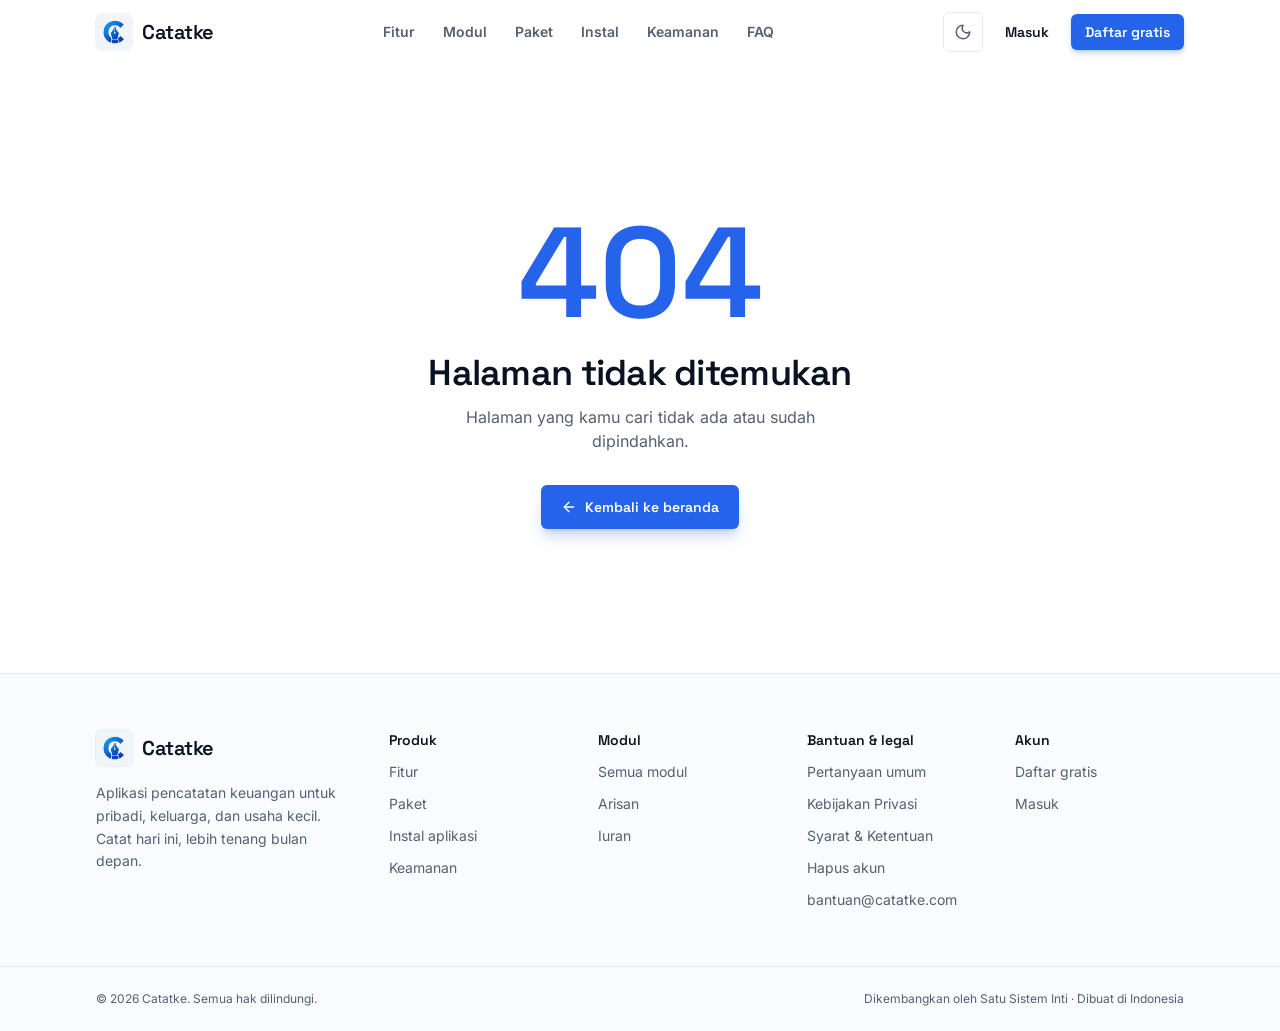
<file: index.html>
<!doctype html>
<html lang="id">
  <head>
    <meta charset="UTF-8" />
    <meta name="viewport" content="width=device-width, initial-scale=1.0" />
    <link rel="icon" type="image/png" href="/favicon.png" />
    <link rel="apple-touch-icon" href="/images/logo-512.png" />
    <script>
      (function () {
        document.documentElement.classList.add("js");
        try {
          var saved = localStorage.getItem("catatke-theme");
          var dark = saved ? saved === "dark" : window.matchMedia("(prefers-color-scheme: dark)").matches;
          if (dark) document.documentElement.classList.add("dark");
        } catch (e) {}
      })();
    </script>
    <meta name="theme-color" content="#2563eb" />
    <meta name="description" content="Aplikasi pencatatan keuangan gratis untuk pribadi, keluarga, dan usaha kecil. Catat pemasukan &amp; pengeluaran, scan struk, anggaran, hutang-piutang, dan aset." />
    <link rel="canonical" href="https://catatke.com/" />
    <meta property="og:type" content="website" />
    <meta property="og:site_name" content="Catatke" />
    <meta property="og:locale" content="id_ID" />
    <meta property="og:title" content="Catatke — Aplikasi Pencatatan Keuangan Gratis" />
    <meta property="og:description" content="Aplikasi pencatatan keuangan gratis untuk pribadi, keluarga, dan usaha kecil. Catat pemasukan &amp; pengeluaran, scan struk, anggaran, hutang-piutang, dan aset." />
    <meta property="og:url" content="https://catatke.com/" />
    <meta property="og:image" content="https://catatke.com/images/screens/10dashboard.png" />
    <meta name="twitter:card" content="summary_large_image" />
    <title>Catatke — Aplikasi Pencatatan Keuangan Gratis</title>
    <script type="application/ld+json">
      {
        "@context": "https://schema.org",
        "@type": "SoftwareApplication",
        "name": "Catatke",
        "applicationCategory": "FinanceApplication",
        "operatingSystem": "Web, Android",
        "url": "https://catatke.com/",
        "description": "Aplikasi pencatatan keuangan gratis untuk pribadi, keluarga, dan usaha kecil. Catat pemasukan & pengeluaran, scan struk, anggaran, hutang-piutang, dan aset.",
        "author": { "@type": "Organization", "name": "Satu Sistem Inti" },
        "offers": { "@type": "Offer", "price": "0", "priceCurrency": "IDR" }
      }
    </script>
    <script type="module" crossorigin src="/assets/index-LTViju9c.js"></script>
    <link rel="stylesheet" crossorigin href="/assets/index-DW7StWoI.css">
  </head>
  <body>
    <div id="root"><link rel="preload" as="image" href="/images/logo.png"/><link rel="preload" as="image" href="/images/screens/10dashboard.png" fetchPriority="high"/><div class="flex min-h-dvh flex-col"><header class="sticky top-0 z-50 border-b transition-colors duration-300 border-transparent bg-transparent"><div class="mx-auto w-full max-w-6xl px-4 sm:px-6 lg:px-8 flex h-16 items-center justify-between gap-4"><a class="flex items-center gap-2.5" aria-label="Catatke — beranda" href="/" data-discover="true"><span class="flex size-9 items-center justify-center rounded-md bg-slate-100 ring-1 ring-black/5 dark:bg-white/10 dark:ring-white/10"><img src="/images/logo.png" alt="" width="192" height="192" class="size-6.5"/></span><span class="font-display text-xl font-semibold tracking-tight text-foreground">Catatke</span></a><nav class="hidden items-center gap-1 lg:flex" aria-label="Navigasi utama"><a class="rounded-lg px-3 py-2 text-sm font-semibold transition-colors text-muted-foreground hover:text-foreground" href="/fitur" data-discover="true">Fitur</a><a class="rounded-lg px-3 py-2 text-sm font-semibold transition-colors text-muted-foreground hover:text-foreground" href="/modul" data-discover="true">Modul</a><a class="rounded-lg px-3 py-2 text-sm font-semibold transition-colors text-muted-foreground hover:text-foreground" href="/paket" data-discover="true">Paket</a><a class="rounded-lg px-3 py-2 text-sm font-semibold transition-colors text-muted-foreground hover:text-foreground" href="/instal" data-discover="true">Instal</a><a class="rounded-lg px-3 py-2 text-sm font-semibold transition-colors text-muted-foreground hover:text-foreground" href="/keamanan" data-discover="true">Keamanan</a><a class="rounded-lg px-3 py-2 text-sm font-semibold transition-colors text-muted-foreground hover:text-foreground" href="/faq" data-discover="true">FAQ</a></nav><div class="flex items-center gap-2"><button type="button" aria-label="Ganti tema terang/gelap" class="flex size-10 items-center justify-center rounded-md border border-border bg-card text-muted-foreground transition-colors hover:text-foreground"><svg xmlns="http://www.w3.org/2000/svg" width="24" height="24" viewBox="0 0 24 24" fill="none" stroke="currentColor" stroke-width="2" stroke-linecap="round" stroke-linejoin="round" class="lucide lucide-moon size-4.5 dark:hidden" aria-hidden="true"><path d="M20.985 12.486a9 9 0 1 1-9.473-9.472c.405-.022.617.46.402.803a6 6 0 0 0 8.268 8.268c.344-.215.825-.004.803.401"></path></svg><svg xmlns="http://www.w3.org/2000/svg" width="24" height="24" viewBox="0 0 24 24" fill="none" stroke="currentColor" stroke-width="2" stroke-linecap="round" stroke-linejoin="round" class="lucide lucide-sun hidden size-4.5 dark:block" aria-hidden="true"><circle cx="12" cy="12" r="4"></circle><path d="M12 2v2"></path><path d="M12 20v2"></path><path d="m4.93 4.93 1.41 1.41"></path><path d="m17.66 17.66 1.41 1.41"></path><path d="M2 12h2"></path><path d="M20 12h2"></path><path d="m6.34 17.66-1.41 1.41"></path><path d="m19.07 4.93-1.41 1.41"></path></svg></button><a href="https://app.catatke.com/login" class="items-center justify-center gap-2 whitespace-nowrap rounded-md font-display font-semibold transition-all focus-visible:outline-2 focus-visible:outline-offset-2 focus-visible:outline-primary text-foreground hover:bg-muted h-9 px-3.5 text-sm hidden sm:inline-flex">Masuk</a><a href="https://app.catatke.com/register" class="items-center justify-center gap-2 whitespace-nowrap rounded-md font-display font-semibold transition-all focus-visible:outline-2 focus-visible:outline-offset-2 focus-visible:outline-primary bg-primary text-primary-foreground shadow-primary/25 hover:-translate-y-0.5 hover:bg-primary-strong hover:shadow-xl hover:shadow-primary/30 dark:hover:bg-blue-500 h-9 px-3.5 text-sm hidden shadow-md sm:inline-flex">Daftar gratis</a><button type="button" aria-label="Buka menu" aria-expanded="false" class="flex size-10 items-center justify-center rounded-md border border-border bg-card text-foreground lg:hidden"><svg xmlns="http://www.w3.org/2000/svg" width="24" height="24" viewBox="0 0 24 24" fill="none" stroke="currentColor" stroke-width="2" stroke-linecap="round" stroke-linejoin="round" class="lucide lucide-menu size-5" aria-hidden="true"><path d="M4 5h16"></path><path d="M4 12h16"></path><path d="M4 19h16"></path></svg></button></div></div></header><main class="flex-1"><section class="relative -mt-16 overflow-hidden border-b border-border pt-16 hero-intro"><div aria-hidden="true" class="pointer-events-none absolute inset-y-0 right-0 hidden w-[42%] overflow-hidden border-l border-border bg-muted lg:block"><svg viewBox="0 0 400 600" preserveAspectRatio="none" fill="none" class="absolute inset-0 h-full w-full text-primary"><g stroke="currentColor" stroke-linejoin="round" stroke-linecap="round"><path d="M100 270 H70 L40 240 V120" pathLength="1000" vector-effect="non-scaling-stroke" stroke-width="1.25" opacity="0.22" class="hero-trace"></path><g class="hero-late"><path d="M100 270 H70 L40 240 V120" pathLength="1000" vector-effect="non-scaling-stroke" stroke-width="2.25" opacity="0.75" class="hero-flow" style="animation-duration:4s;animation-delay:0s"></path><path d="M40 120 h0.01" vector-effect="non-scaling-stroke" stroke-width="11" opacity="0.55"></path><path d="M40 120 h0.01" vector-effect="non-scaling-stroke" stroke-width="6" stroke="currentColor" class="text-muted"></path></g></g><g stroke="currentColor" stroke-linejoin="round" stroke-linecap="round"><path d="M150 260 V190 L120 160 V60" pathLength="1000" vector-effect="non-scaling-stroke" stroke-width="1.25" opacity="0.22" class="hero-trace"></path><g class="hero-late"><path d="M150 260 V190 L120 160 V60" pathLength="1000" vector-effect="non-scaling-stroke" stroke-width="2.25" opacity="0.75" class="hero-flow" style="animation-duration:4.8s;animation-delay:-1.7s"></path><path d="M120 60 h0.01" vector-effect="non-scaling-stroke" stroke-width="11" opacity="0.55"></path><path d="M120 60 h0.01" vector-effect="non-scaling-stroke" stroke-width="6" stroke="currentColor" class="text-muted"></path></g></g><g stroke="currentColor" stroke-linejoin="round" stroke-linecap="round"><path d="M180 250 V150 L160 130 V-10" pathLength="1000" vector-effect="non-scaling-stroke" stroke-width="1.25" opacity="0.22" class="hero-trace"></path><g class="hero-late"><path d="M180 250 V150 L160 130 V-10" pathLength="1000" vector-effect="non-scaling-stroke" stroke-width="2.25" opacity="0.75" class="hero-flow" style="animation-duration:5.6s;animation-delay:-3.4s"></path></g></g><g stroke="currentColor" stroke-linejoin="round" stroke-linecap="round"><path d="M200 250 V110" pathLength="1000" vector-effect="non-scaling-stroke" stroke-width="1.25" opacity="0.22" class="hero-trace"></path><g class="hero-late"><path d="M200 250 V110" pathLength="1000" vector-effect="non-scaling-stroke" stroke-width="2.25" opacity="0.75" class="hero-flow" style="animation-duration:6.4s;animation-delay:-5.1s"></path><path d="M200 110 h0.01" vector-effect="non-scaling-stroke" stroke-width="11" opacity="0.55"></path><path d="M200 110 h0.01" vector-effect="non-scaling-stroke" stroke-width="6" stroke="currentColor" class="text-muted"></path></g></g><g stroke="currentColor" stroke-linejoin="round" stroke-linecap="round"><path d="M210 250 V170 L240 140 V80 L260 60 V-10" pathLength="1000" vector-effect="non-scaling-stroke" stroke-width="1.25" opacity="0.22" class="hero-trace"></path><g class="hero-late"><path d="M210 250 V170 L240 140 V80 L260 60 V-10" pathLength="1000" vector-effect="non-scaling-stroke" stroke-width="2.25" opacity="0.75" class="hero-flow" style="animation-duration:7.2s;animation-delay:-0.7999999999999998s"></path></g></g><g stroke="currentColor" stroke-linejoin="round" stroke-linecap="round"><path d="M250 260 V200 L290 160 V100" pathLength="1000" vector-effect="non-scaling-stroke" stroke-width="1.25" opacity="0.22" class="hero-trace"></path><g class="hero-late"><path d="M250 260 V200 L290 160 V100" pathLength="1000" vector-effect="non-scaling-stroke" stroke-width="2.25" opacity="0.75" class="hero-flow" style="animation-duration:4s;animation-delay:-2.5s"></path><path d="M290 100 h0.01" vector-effect="non-scaling-stroke" stroke-width="11" opacity="0.55"></path><path d="M290 100 h0.01" vector-effect="non-scaling-stroke" stroke-width="6" stroke="currentColor" class="text-muted"></path></g></g><g stroke="currentColor" stroke-linejoin="round" stroke-linecap="round"><path d="M300 270 H330 L360 240 V150 L380 130 V40" pathLength="1000" vector-effect="non-scaling-stroke" stroke-width="1.25" opacity="0.22" class="hero-trace"></path><g class="hero-late"><path d="M300 270 H330 L360 240 V150 L380 130 V40" pathLength="1000" vector-effect="non-scaling-stroke" stroke-width="2.25" opacity="0.75" class="hero-flow" style="animation-duration:4.8s;animation-delay:-4.199999999999999s"></path><path d="M380 40 h0.01" vector-effect="non-scaling-stroke" stroke-width="11" opacity="0.55"></path><path d="M380 40 h0.01" vector-effect="non-scaling-stroke" stroke-width="6" stroke="currentColor" class="text-muted"></path></g></g><g stroke="currentColor" stroke-linejoin="round" stroke-linecap="round"><path d="M120 285 H20" pathLength="1000" vector-effect="non-scaling-stroke" stroke-width="1.25" opacity="0.22" class="hero-trace"></path><g class="hero-late"><path d="M120 285 H20" pathLength="1000" vector-effect="non-scaling-stroke" stroke-width="2.25" opacity="0.75" class="hero-flow" style="animation-duration:5.6s;animation-delay:-5.9s"></path><path d="M20 285 h0.01" vector-effect="non-scaling-stroke" stroke-width="11" opacity="0.55"></path><path d="M20 285 h0.01" vector-effect="non-scaling-stroke" stroke-width="6" stroke="currentColor" class="text-muted"></path></g></g><g stroke="currentColor" stroke-linejoin="round" stroke-linecap="round"><path d="M120 300 H60 L40 320 H-10" pathLength="1000" vector-effect="non-scaling-stroke" stroke-width="1.25" opacity="0.22" class="hero-trace"></path><g class="hero-late"><path d="M120 300 H60 L40 320 H-10" pathLength="1000" vector-effect="non-scaling-stroke" stroke-width="2.25" opacity="0.75" class="hero-flow" style="animation-duration:6.4s;animation-delay:-1.5999999999999996s"></path></g></g><g stroke="currentColor" stroke-linejoin="round" stroke-linecap="round"><path d="M120 330 H90 L60 360 V420" pathLength="1000" vector-effect="non-scaling-stroke" stroke-width="1.25" opacity="0.22" class="hero-trace"></path><g class="hero-late"><path d="M120 330 H90 L60 360 V420" pathLength="1000" vector-effect="non-scaling-stroke" stroke-width="2.25" opacity="0.75" class="hero-flow" style="animation-duration:7.2s;animation-delay:-3.299999999999999s"></path><path d="M60 420 h0.01" vector-effect="non-scaling-stroke" stroke-width="11" opacity="0.55"></path><path d="M60 420 h0.01" vector-effect="non-scaling-stroke" stroke-width="6" stroke="currentColor" class="text-muted"></path></g></g><g stroke="currentColor" stroke-linejoin="round" stroke-linecap="round"><path d="M280 285 H380" pathLength="1000" vector-effect="non-scaling-stroke" stroke-width="1.25" opacity="0.22" class="hero-trace"></path><g class="hero-late"><path d="M280 285 H380" pathLength="1000" vector-effect="non-scaling-stroke" stroke-width="2.25" opacity="0.75" class="hero-flow" style="animation-duration:4s;animation-delay:-5s"></path><path d="M380 285 h0.01" vector-effect="non-scaling-stroke" stroke-width="11" opacity="0.55"></path><path d="M380 285 h0.01" vector-effect="non-scaling-stroke" stroke-width="6" stroke="currentColor" class="text-muted"></path></g></g><g stroke="currentColor" stroke-linejoin="round" stroke-linecap="round"><path d="M280 300 H340 L360 320 H410" pathLength="1000" vector-effect="non-scaling-stroke" stroke-width="1.25" opacity="0.22" class="hero-trace"></path><g class="hero-late"><path d="M280 300 H340 L360 320 H410" pathLength="1000" vector-effect="non-scaling-stroke" stroke-width="2.25" opacity="0.75" class="hero-flow" style="animation-duration:4.8s;animation-delay:-0.6999999999999993s"></path></g></g><g stroke="currentColor" stroke-linejoin="round" stroke-linecap="round"><path d="M150 340 V410 L120 440 V540" pathLength="1000" vector-effect="non-scaling-stroke" stroke-width="1.25" opacity="0.22" class="hero-trace"></path><g class="hero-late"><path d="M150 340 V410 L120 440 V540" pathLength="1000" vector-effect="non-scaling-stroke" stroke-width="2.25" opacity="0.75" class="hero-flow" style="animation-duration:5.6s;animation-delay:-2.3999999999999986s"></path><path d="M120 540 h0.01" vector-effect="non-scaling-stroke" stroke-width="11" opacity="0.55"></path><path d="M120 540 h0.01" vector-effect="non-scaling-stroke" stroke-width="6" stroke="currentColor" class="text-muted"></path></g></g><g stroke="currentColor" stroke-linejoin="round" stroke-linecap="round"><path d="M180 350 V450 L160 470 V610" pathLength="1000" vector-effect="non-scaling-stroke" stroke-width="1.25" opacity="0.22" class="hero-trace"></path><g class="hero-late"><path d="M180 350 V450 L160 470 V610" pathLength="1000" vector-effect="non-scaling-stroke" stroke-width="2.25" opacity="0.75" class="hero-flow" style="animation-duration:6.4s;animation-delay:-4.099999999999998s"></path></g></g><g stroke="currentColor" stroke-linejoin="round" stroke-linecap="round"><path d="M200 350 V490" pathLength="1000" vector-effect="non-scaling-stroke" stroke-width="1.25" opacity="0.22" class="hero-trace"></path><g class="hero-late"><path d="M200 350 V490" pathLength="1000" vector-effect="non-scaling-stroke" stroke-width="2.25" opacity="0.75" class="hero-flow" style="animation-duration:7.2s;animation-delay:-5.800000000000001s"></path><path d="M200 490 h0.01" vector-effect="non-scaling-stroke" stroke-width="11" opacity="0.55"></path><path d="M200 490 h0.01" vector-effect="non-scaling-stroke" stroke-width="6" stroke="currentColor" class="text-muted"></path></g></g><g stroke="currentColor" stroke-linejoin="round" stroke-linecap="round"><path d="M210 350 V430 L240 460 V520 L260 540 V570" pathLength="1000" vector-effect="non-scaling-stroke" stroke-width="1.25" opacity="0.22" class="hero-trace"></path><g class="hero-late"><path d="M210 350 V430 L240 460 V520 L260 540 V570" pathLength="1000" vector-effect="non-scaling-stroke" stroke-width="2.25" opacity="0.75" class="hero-flow" style="animation-duration:4s;animation-delay:-1.5s"></path><path d="M260 570 h0.01" vector-effect="non-scaling-stroke" stroke-width="11" opacity="0.55"></path><path d="M260 570 h0.01" vector-effect="non-scaling-stroke" stroke-width="6" stroke="currentColor" class="text-muted"></path></g></g><g stroke="currentColor" stroke-linejoin="round" stroke-linecap="round"><path d="M250 340 V400 L290 440 V500" pathLength="1000" vector-effect="non-scaling-stroke" stroke-width="1.25" opacity="0.22" class="hero-trace"></path><g class="hero-late"><path d="M250 340 V400 L290 440 V500" pathLength="1000" vector-effect="non-scaling-stroke" stroke-width="2.25" opacity="0.75" class="hero-flow" style="animation-duration:4.8s;animation-delay:-3.1999999999999993s"></path><path d="M290 500 h0.01" vector-effect="non-scaling-stroke" stroke-width="11" opacity="0.55"></path><path d="M290 500 h0.01" vector-effect="non-scaling-stroke" stroke-width="6" stroke="currentColor" class="text-muted"></path></g></g><g stroke="currentColor" stroke-linejoin="round" stroke-linecap="round"><path d="M300 330 H330 L360 360 V450 L380 470 V560" pathLength="1000" vector-effect="non-scaling-stroke" stroke-width="1.25" opacity="0.22" class="hero-trace"></path><g class="hero-late"><path d="M300 330 H330 L360 360 V450 L380 470 V560" pathLength="1000" vector-effect="non-scaling-stroke" stroke-width="2.25" opacity="0.75" class="hero-flow" style="animation-duration:5.6s;animation-delay:-4.899999999999999s"></path><path d="M380 560 h0.01" vector-effect="non-scaling-stroke" stroke-width="11" opacity="0.55"></path><path d="M380 560 h0.01" vector-effect="non-scaling-stroke" stroke-width="6" stroke="currentColor" class="text-muted"></path></g></g></svg><div class="absolute inset-0 flex items-center justify-center"><img src="/images/logo.png" alt="" width="192" height="192" class="hero-intro-logo size-28"/></div></div><div class="mx-auto w-full max-w-6xl px-4 sm:px-6 lg:px-8 relative grid items-center gap-14 pt-12 pb-16 sm:pt-16 lg:grid-cols-[minmax(0,1fr)_minmax(0,1.1fr)] lg:gap-12 lg:pt-24 lg:pb-28"><div class="flex flex-col"><h1 class="flex items-center gap-3 font-sans text-sm font-semibold tracking-normal text-muted-foreground"><span class="h-px w-8 bg-primary"></span>Aplikasi pencatatan keuangan</h1><p class="mt-6 font-display text-[2.6rem] leading-[1.02] font-semibold tracking-[-0.035em] text-foreground sm:text-6xl lg:text-[4.1rem]">Keuangan rapi,<br/><span class="text-primary">mulai dari satu catatan.</span></p><p class="mt-6 max-w-lg text-lg leading-relaxed text-muted-foreground">Pemasukan, pengeluaran, tagihan bulanan, hutang-piutang, sampai aset. Semua tercatat di satu tempat, bisa dipakai sendiri atau bersama keluarga.</p><div class="mt-9 flex flex-col gap-4 sm:flex-row sm:items-center sm:gap-6"><a href="https://app.catatke.com/register" class="inline-flex items-center justify-center gap-2 whitespace-nowrap rounded-md font-display font-semibold transition-all focus-visible:outline-2 focus-visible:outline-offset-2 focus-visible:outline-primary bg-primary text-primary-foreground shadow-primary/25 hover:-translate-y-0.5 hover:bg-primary-strong hover:shadow-xl hover:shadow-primary/30 dark:hover:bg-blue-500 h-13 px-6 text-base shadow-md">Daftar gratis <svg xmlns="http://www.w3.org/2000/svg" width="24" height="24" viewBox="0 0 24 24" fill="none" stroke="currentColor" stroke-width="2" stroke-linecap="round" stroke-linejoin="round" class="lucide lucide-arrow-right size-4.5" aria-hidden="true"><path d="M5 12h14"></path><path d="m12 5 7 7-7 7"></path></svg></a><a href="https://app.catatke.com/login" class="group inline-flex items-center gap-1.5 text-sm font-semibold text-foreground hover:text-primary">Sudah punya akun? Masuk<svg xmlns="http://www.w3.org/2000/svg" width="24" height="24" viewBox="0 0 24 24" fill="none" stroke="currentColor" stroke-width="2" stroke-linecap="round" stroke-linejoin="round" class="lucide lucide-arrow-right size-4 transition-transform group-hover:translate-x-0.5" aria-hidden="true"><path d="M5 12h14"></path><path d="m12 5 7 7-7 7"></path></svg></a></div><p class="mt-4 text-sm text-muted-foreground">Paket Free gratis selamanya. Tidak perlu kartu kredit.</p><dl class="mt-12 grid grid-cols-3 border-t border-border pt-6"><div class="flex flex-col gap-1.5 pr-3"><dt class="flex items-center gap-2 text-sm font-bold text-foreground"><svg xmlns="http://www.w3.org/2000/svg" width="24" height="24" viewBox="0 0 24 24" fill="none" stroke="currentColor" stroke-width="2" stroke-linecap="round" stroke-linejoin="round" class="lucide lucide-scan-line size-4 shrink-0 text-primary" aria-hidden="true"><path d="M3 7V5a2 2 0 0 1 2-2h2"></path><path d="M17 3h2a2 2 0 0 1 2 2v2"></path><path d="M21 17v2a2 2 0 0 1-2 2h-2"></path><path d="M7 21H5a2 2 0 0 1-2-2v-2"></path><path d="M7 12h10"></path></svg><span class="min-w-0">Scan struk</span></dt><dd class="text-xs leading-snug text-muted-foreground sm:text-[13px]">Foto, lalu tersimpan</dd></div><div class="flex flex-col gap-1.5 pr-3 border-l border-border pl-4"><dt class="flex items-center gap-2 text-sm font-bold text-foreground"><svg xmlns="http://www.w3.org/2000/svg" width="24" height="24" viewBox="0 0 24 24" fill="none" stroke="currentColor" stroke-width="2" stroke-linecap="round" stroke-linejoin="round" class="lucide lucide-calendar-clock size-4 shrink-0 text-primary" aria-hidden="true"><path d="M16 14v2.2l1.6 1"></path><path d="M16 2v3"></path><path d="M21 7.338V5a2 2 0 00-2-2H5a2 2 0 00-2 2v14a2 2 0 002 2h2.338"></path><path d="M3 9h5.859"></path><path d="M8 2v3"></path><circle cx="16" cy="16" r="6"></circle></svg><span class="min-w-0">Tagihan rutin</span></dt><dd class="text-xs leading-snug text-muted-foreground sm:text-[13px]">Diingatkan tiap bulan</dd></div><div class="flex flex-col gap-1.5 pr-3 border-l border-border pl-4"><dt class="flex items-center gap-2 text-sm font-bold text-foreground"><svg xmlns="http://www.w3.org/2000/svg" width="24" height="24" viewBox="0 0 24 24" fill="none" stroke="currentColor" stroke-width="2" stroke-linecap="round" stroke-linejoin="round" class="lucide lucide-users size-4 shrink-0 text-primary" aria-hidden="true"><path d="M16 21v-2a4 4 0 0 0-4-4H6a4 4 0 0 0-4 4v2"></path><path d="M16 3.128a4 4 0 0 1 0 7.744"></path><path d="M22 21v-2a4 4 0 0 0-3-3.87"></path><circle cx="9" cy="7" r="4"></circle></svg><span class="min-w-0">Buku keuangan bersama</span></dt><dd class="text-xs leading-snug text-muted-foreground sm:text-[13px]">Keluarga atau tim usaha</dd></div></dl></div><div class="relative"><div aria-hidden="true" class="pointer-events-none absolute inset-0 z-10 flex items-center justify-center lg:hidden"><img src="/images/logo.png" alt="" width="192" height="192" class="hero-intro-logo size-24"/></div><div class="hero-shot lg:w-[135%]"><div><div class="relative dark:hidden"><div aria-hidden="true" class="pointer-events-none absolute inset-0"><div class="absolute inset-x-[1.6%] inset-y-[2.8%] overflow-hidden rounded-md sm:rounded-lg"><div class="flex h-full flex-col bg-card"><div class="flex h-[6%] items-center gap-1.5 border-b border-border px-3"><span class="size-2 rounded-full bg-rose-400/60"></span><span class="size-2 rounded-full bg-amber-400/60"></span><span class="size-2 rounded-full bg-emerald-400/60"></span><span class="skel ml-4 h-2 w-1/4"></span></div><div class="flex flex-1"><div class="hidden w-[16%] flex-col gap-3 border-r border-border p-3 sm:flex"><span class="skel h-3 w-3/4"></span><span class="skel h-2 w-full"></span><span class="skel h-2 w-full"></span><span class="skel h-2 w-full"></span><span class="skel h-2 w-full"></span><span class="skel h-2 w-full"></span><span class="skel h-2 w-full"></span><span class="skel h-2 w-full"></span></div><div class="flex flex-1 flex-col gap-3 p-3 sm:gap-4 sm:p-5"><span class="skel h-3 w-1/3 sm:h-4"></span><span class="skel h-2 w-1/2"></span><div class="grid flex-1 grid-cols-3 gap-2 sm:gap-3"><div class="skel col-span-2 rounded-md!"></div><div class="skel rounded-md!"></div><div class="skel rounded-md!"></div><div class="skel col-span-2 rounded-md!"></div></div></div></div></div></div></div><img width="1918" height="1074" alt="Dashboard Catatke: ringkasan kekayaan bersih, tren, dan hal yang perlu diperhatikan" decoding="async" src="/images/screens/10dashboard.png" loading="eager" fetchPriority="high" class="relative block h-auto w-full"/></div><div class="relative hidden dark:block"><div aria-hidden="true" class="pointer-events-none absolute inset-0"><div class="absolute inset-x-[1.6%] inset-y-[2.8%] overflow-hidden rounded-md sm:rounded-lg"><div class="flex h-full flex-col bg-card"><div class="flex h-[6%] items-center gap-1.5 border-b border-border px-3"><span class="size-2 rounded-full bg-rose-400/60"></span><span class="size-2 rounded-full bg-amber-400/60"></span><span class="size-2 rounded-full bg-emerald-400/60"></span><span class="skel ml-4 h-2 w-1/4"></span></div><div class="flex flex-1"><div class="hidden w-[16%] flex-col gap-3 border-r border-border p-3 sm:flex"><span class="skel h-3 w-3/4"></span><span class="skel h-2 w-full"></span><span class="skel h-2 w-full"></span><span class="skel h-2 w-full"></span><span class="skel h-2 w-full"></span><span class="skel h-2 w-full"></span><span class="skel h-2 w-full"></span><span class="skel h-2 w-full"></span></div><div class="flex flex-1 flex-col gap-3 p-3 sm:gap-4 sm:p-5"><span class="skel h-3 w-1/3 sm:h-4"></span><span class="skel h-2 w-1/2"></span><div class="grid flex-1 grid-cols-3 gap-2 sm:gap-3"><div class="skel col-span-2 rounded-md!"></div><div class="skel rounded-md!"></div><div class="skel rounded-md!"></div><div class="skel col-span-2 rounded-md!"></div></div></div></div></div></div></div><img width="1918" height="1074" alt="Dashboard Catatke: ringkasan kekayaan bersih, tren, dan hal yang perlu diperhatikan" decoding="async" src="/images/screens/10dashboard-dark.png" loading="lazy" class="relative block h-auto w-full"/></div></div></div><div class="hero-shot hero-shot-phone absolute -bottom-10 -left-4 hidden w-[27%] sm:block lg:-bottom-14 lg:-left-12"><div class="drop-shadow-2xl"><div class="relative dark:hidden"><img width="1419" height="2796" alt="Form tambah transaksi Catatke di HP" loading="lazy" decoding="async" src="/images/mobile/13tambah-transaksi-portrait.png" class="img-load block h-auto w-full"/><div aria-hidden="true" class="img-skel pointer-events-none absolute inset-0"><div class="mx-auto flex h-[97%] w-[90%] translate-y-[1.5%] flex-col gap-3 rounded-[14%/7%] border-[3px] border-foreground/10 bg-card p-[8%]"><span class="skel mx-auto mb-2 h-3 w-1/3"></span><span class="skel h-3 w-2/3"></span><span class="skel h-2 w-full"></span><div class="skel mt-2 h-1/5 rounded-md!"></div><div class="skel h-1/6 rounded-md!"></div><div class="skel h-1/6 rounded-md!"></div></div></div></div><div class="relative hidden dark:block"><img width="1419" height="2796" alt="Form tambah transaksi Catatke di HP" loading="lazy" decoding="async" src="/images/mobile/13tambah-transaksi-dark-portrait.png" class="img-load block h-auto w-full"/><div aria-hidden="true" class="img-skel pointer-events-none absolute inset-0"><div class="mx-auto flex h-[97%] w-[90%] translate-y-[1.5%] flex-col gap-3 rounded-[14%/7%] border-[3px] border-foreground/10 bg-card p-[8%]"><span class="skel mx-auto mb-2 h-3 w-1/3"></span><span class="skel h-3 w-2/3"></span><span class="skel h-2 w-full"></span><div class="skel mt-2 h-1/5 rounded-md!"></div><div class="skel h-1/6 rounded-md!"></div><div class="skel h-1/6 rounded-md!"></div></div></div></div></div></div></div></div></section><section aria-label="Mitra dan sponsor" class="border-b border-border bg-muted/40"><div class="mx-auto w-full max-w-6xl px-4 sm:px-6 lg:px-8 grid items-center gap-6 py-10 lg:grid-cols-[minmax(0,17rem)_minmax(0,1fr)] lg:gap-10 lg:py-12"><div class="flex flex-col gap-2 lg:border-r lg:border-border lg:pr-10"><span class="inline-flex items-center gap-2.5 text-sm font-semibold text-primary dark:text-blue-400 [&amp;_svg]:size-4"><span aria-hidden="true" class="h-px w-8 bg-current"></span>Didukung oleh</span><p class="font-display text-lg leading-snug font-semibold text-foreground">Mitra &amp; sponsor Catatke</p><p class="text-sm leading-relaxed text-muted-foreground">Ruang ini disiapkan untuk mitra pertama kami.</p><a href="mailto:halo@catatke.com?subject=Kemitraan%20Catatke" class="group mt-1 inline-flex w-fit items-center gap-1.5 text-sm font-semibold text-foreground hover:text-primary">Jadi mitra<svg xmlns="http://www.w3.org/2000/svg" width="24" height="24" viewBox="0 0 24 24" fill="none" stroke="currentColor" stroke-width="2" stroke-linecap="round" stroke-linejoin="round" class="lucide lucide-arrow-right size-4 transition-transform group-hover:translate-x-0.5" aria-hidden="true"><path d="M5 12h14"></path><path d="m12 5 7 7-7 7"></path></svg></a></div><div class="marquee min-w-0 overflow-hidden" aria-hidden="true"><div class="marquee-track flex w-max"><ul class="flex shrink-0 gap-4 pr-4"><li class="flex h-16 w-48 shrink-0 items-center justify-center rounded-md border border-border bg-card px-5 gap-3"><span class="size-7 shrink-0 rounded-md bg-foreground/8"></span><span class="h-2.5 rounded-full bg-foreground/8 w-20"></span></li><li class="flex h-16 w-48 shrink-0 items-center justify-center rounded-md border border-border bg-card px-5 gap-3"><span class="size-7 shrink-0 rounded-md bg-foreground/8"></span><span class="h-2.5 rounded-full bg-foreground/8 w-14"></span></li><li class="flex h-16 w-48 shrink-0 items-center justify-center rounded-md border border-border bg-card px-5 gap-3"><span class="size-7 shrink-0 rounded-md bg-foreground/8"></span><span class="h-2.5 rounded-full bg-foreground/8 w-24"></span></li><li class="flex h-16 w-48 shrink-0 items-center justify-center rounded-md border border-border bg-card px-5 gap-3"><span class="size-7 shrink-0 rounded-md bg-foreground/8"></span><span class="h-2.5 rounded-full bg-foreground/8 w-16"></span></li><li class="flex h-16 w-48 shrink-0 items-center justify-center rounded-md border border-border bg-card px-5 gap-3"><span class="size-7 shrink-0 rounded-md bg-foreground/8"></span><span class="h-2.5 rounded-full bg-foreground/8 w-20"></span></li><li class="flex h-16 w-48 shrink-0 items-center justify-center rounded-md border border-border bg-card px-5 gap-3"><span class="size-7 shrink-0 rounded-md bg-foreground/8"></span><span class="h-2.5 rounded-full bg-foreground/8 w-12"></span></li><li class="flex h-16 w-48 shrink-0 items-center justify-center rounded-md border border-border bg-card px-5 gap-3"><span class="size-7 shrink-0 rounded-md bg-foreground/8"></span><span class="h-2.5 rounded-full bg-foreground/8 w-24"></span></li><li class="flex h-16 w-48 shrink-0 items-center justify-center rounded-md border border-border bg-card px-5 gap-3"><span class="size-7 shrink-0 rounded-md bg-foreground/8"></span><span class="h-2.5 rounded-full bg-foreground/8 w-16"></span></li></ul><ul aria-hidden="true" class="flex shrink-0 gap-4 pr-4"><li class="flex h-16 w-48 shrink-0 items-center justify-center rounded-md border border-border bg-card px-5 gap-3"><span class="size-7 shrink-0 rounded-md bg-foreground/8"></span><span class="h-2.5 rounded-full bg-foreground/8 w-20"></span></li><li class="flex h-16 w-48 shrink-0 items-center justify-center rounded-md border border-border bg-card px-5 gap-3"><span class="size-7 shrink-0 rounded-md bg-foreground/8"></span><span class="h-2.5 rounded-full bg-foreground/8 w-14"></span></li><li class="flex h-16 w-48 shrink-0 items-center justify-center rounded-md border border-border bg-card px-5 gap-3"><span class="size-7 shrink-0 rounded-md bg-foreground/8"></span><span class="h-2.5 rounded-full bg-foreground/8 w-24"></span></li><li class="flex h-16 w-48 shrink-0 items-center justify-center rounded-md border border-border bg-card px-5 gap-3"><span class="size-7 shrink-0 rounded-md bg-foreground/8"></span><span class="h-2.5 rounded-full bg-foreground/8 w-16"></span></li><li class="flex h-16 w-48 shrink-0 items-center justify-center rounded-md border border-border bg-card px-5 gap-3"><span class="size-7 shrink-0 rounded-md bg-foreground/8"></span><span class="h-2.5 rounded-full bg-foreground/8 w-20"></span></li><li class="flex h-16 w-48 shrink-0 items-center justify-center rounded-md border border-border bg-card px-5 gap-3"><span class="size-7 shrink-0 rounded-md bg-foreground/8"></span><span class="h-2.5 rounded-full bg-foreground/8 w-12"></span></li><li class="flex h-16 w-48 shrink-0 items-center justify-center rounded-md border border-border bg-card px-5 gap-3"><span class="size-7 shrink-0 rounded-md bg-foreground/8"></span><span class="h-2.5 rounded-full bg-foreground/8 w-24"></span></li><li class="flex h-16 w-48 shrink-0 items-center justify-center rounded-md border border-border bg-card px-5 gap-3"><span class="size-7 shrink-0 rounded-md bg-foreground/8"></span><span class="h-2.5 rounded-full bg-foreground/8 w-16"></span></li></ul></div></div></div></section><section class="relative py-20 sm:py-28"><div class="mx-auto w-full max-w-6xl px-4 sm:px-6 lg:px-8"><div class="flex flex-col justify-between gap-6 lg:flex-row lg:items-end"><div class="flex flex-col gap-4 max-w-2xl items-start"><span class="inline-flex items-center gap-2.5 text-sm font-semibold text-primary dark:text-blue-400 [&amp;_svg]:size-4"><span aria-hidden="true" class="h-px w-8 bg-current"></span>Fitur</span><h2 class="font-semibold text-balance text-foreground text-3xl sm:text-4xl lg:text-[2.75rem] lg:leading-tight">Yang biasanya tercecer, sekarang di satu tempat</h2><p class="text-base leading-relaxed text-pretty text-muted-foreground sm:text-lg">Catatan di kertas, pengingat di kepala, pinjaman di chat. Catatke merapikan semuanya dalam satu aplikasi.</p></div><a class="inline-flex items-center justify-center gap-2 whitespace-nowrap rounded-md font-display font-semibold transition-all focus-visible:outline-2 focus-visible:outline-offset-2 focus-visible:outline-primary border border-border bg-card text-foreground hover:border-primary/40 hover:bg-muted h-11 px-5 text-sm w-fit shrink-0" href="/fitur" data-discover="true">Semua fitur <svg xmlns="http://www.w3.org/2000/svg" width="24" height="24" viewBox="0 0 24 24" fill="none" stroke="currentColor" stroke-width="2" stroke-linecap="round" stroke-linejoin="round" class="lucide lucide-arrow-right size-4" aria-hidden="true"><path d="M5 12h14"></path><path d="m12 5 7 7-7 7"></path></svg></a></div><div class="mt-14 grid gap-6 md:grid-cols-3"><article class="flex flex-col overflow-hidden rounded-lg border border-border bg-card"><div class="relative overflow-hidden border-b border-border bg-muted" style="aspect-ratio:1.6"><div class="relative dark:hidden" style="position:absolute;width:151.5151515151515%;left:-37.878787878787875%;top:-24.434543558631148%"><img width="1918" height="1074" alt="Tampilan Scan struk di Catatke" loading="lazy" decoding="async" src="/images/screens/13scan-struk.png" class="img-load block h-auto w-full"/><div aria-hidden="true" class="img-skel pointer-events-none absolute inset-0"><div class="flex h-full flex-col bg-card"><div class="flex h-[6%] items-center gap-1.5 border-b border-border px-3"><span class="size-2 rounded-full bg-rose-400/60"></span><span class="size-2 rounded-full bg-amber-400/60"></span><span class="size-2 rounded-full bg-emerald-400/60"></span><span class="skel ml-4 h-2 w-1/4"></span></div><div class="flex flex-1"><div class="hidden w-[16%] flex-col gap-3 border-r border-border p-3 sm:flex"><span class="skel h-3 w-3/4"></span><span class="skel h-2 w-full"></span><span class="skel h-2 w-full"></span><span class="skel h-2 w-full"></span><span class="skel h-2 w-full"></span><span class="skel h-2 w-full"></span><span class="skel h-2 w-full"></span><span class="skel h-2 w-full"></span></div><div class="flex flex-1 flex-col gap-3 p-3 sm:gap-4 sm:p-5"><span class="skel h-3 w-1/3 sm:h-4"></span><span class="skel h-2 w-1/2"></span><div class="grid flex-1 grid-cols-3 gap-2 sm:gap-3"><div class="skel col-span-2 rounded-md!"></div><div class="skel rounded-md!"></div><div class="skel rounded-md!"></div><div class="skel col-span-2 rounded-md!"></div></div></div></div></div></div></div><div class="relative hidden dark:block" style="position:absolute;width:151.5151515151515%;left:-37.878787878787875%;top:-24.434543558631148%"><img width="1918" height="1074" alt="Tampilan Scan struk di Catatke" loading="lazy" decoding="async" src="/images/screens/13scan-struk-dark.png" class="img-load block h-auto w-full"/><div aria-hidden="true" class="img-skel pointer-events-none absolute inset-0"><div class="flex h-full flex-col bg-card"><div class="flex h-[6%] items-center gap-1.5 border-b border-border px-3"><span class="size-2 rounded-full bg-rose-400/60"></span><span class="size-2 rounded-full bg-amber-400/60"></span><span class="size-2 rounded-full bg-emerald-400/60"></span><span class="skel ml-4 h-2 w-1/4"></span></div><div class="flex flex-1"><div class="hidden w-[16%] flex-col gap-3 border-r border-border p-3 sm:flex"><span class="skel h-3 w-3/4"></span><span class="skel h-2 w-full"></span><span class="skel h-2 w-full"></span><span class="skel h-2 w-full"></span><span class="skel h-2 w-full"></span><span class="skel h-2 w-full"></span><span class="skel h-2 w-full"></span><span class="skel h-2 w-full"></span></div><div class="flex flex-1 flex-col gap-3 p-3 sm:gap-4 sm:p-5"><span class="skel h-3 w-1/3 sm:h-4"></span><span class="skel h-2 w-1/2"></span><div class="grid flex-1 grid-cols-3 gap-2 sm:gap-3"><div class="skel col-span-2 rounded-md!"></div><div class="skel rounded-md!"></div><div class="skel rounded-md!"></div><div class="skel col-span-2 rounded-md!"></div></div></div></div></div></div></div></div><div class="flex flex-col gap-2 p-6"><h3 class="flex items-center gap-2 text-lg font-semibold text-foreground"><svg xmlns="http://www.w3.org/2000/svg" width="24" height="24" viewBox="0 0 24 24" fill="none" stroke="currentColor" stroke-width="2" stroke-linecap="round" stroke-linejoin="round" class="lucide lucide-scan-line size-4.5 text-primary" aria-hidden="true"><path d="M3 7V5a2 2 0 0 1 2-2h2"></path><path d="M17 3h2a2 2 0 0 1 2 2v2"></path><path d="M21 17v2a2 2 0 0 1-2 2h-2"></path><path d="M7 21H5a2 2 0 0 1-2-2v-2"></path><path d="M7 12h10"></path></svg>Scan struk</h3><p class="text-sm leading-relaxed text-muted-foreground">Foto struk belanja, nominal dan rinciannya terbaca otomatis. Kamu tinggal memeriksa lalu menyimpan.</p></div></article><article class="flex flex-col overflow-hidden rounded-lg border border-border bg-card"><div class="relative overflow-hidden border-b border-border bg-muted" style="aspect-ratio:1.6"><div class="relative dark:hidden" style="position:absolute;width:200%;left:-66%;top:-32.25359749739312%"><img width="1918" height="1074" alt="Tampilan Anggaran rutin di Catatke" loading="lazy" decoding="async" src="/images/screens/12anggaran-rutin.png" class="img-load block h-auto w-full"/><div aria-hidden="true" class="img-skel pointer-events-none absolute inset-0"><div class="flex h-full flex-col bg-card"><div class="flex h-[6%] items-center gap-1.5 border-b border-border px-3"><span class="size-2 rounded-full bg-rose-400/60"></span><span class="size-2 rounded-full bg-amber-400/60"></span><span class="size-2 rounded-full bg-emerald-400/60"></span><span class="skel ml-4 h-2 w-1/4"></span></div><div class="flex flex-1"><div class="hidden w-[16%] flex-col gap-3 border-r border-border p-3 sm:flex"><span class="skel h-3 w-3/4"></span><span class="skel h-2 w-full"></span><span class="skel h-2 w-full"></span><span class="skel h-2 w-full"></span><span class="skel h-2 w-full"></span><span class="skel h-2 w-full"></span><span class="skel h-2 w-full"></span><span class="skel h-2 w-full"></span></div><div class="flex flex-1 flex-col gap-3 p-3 sm:gap-4 sm:p-5"><span class="skel h-3 w-1/3 sm:h-4"></span><span class="skel h-2 w-1/2"></span><div class="grid flex-1 grid-cols-3 gap-2 sm:gap-3"><div class="skel col-span-2 rounded-md!"></div><div class="skel rounded-md!"></div><div class="skel rounded-md!"></div><div class="skel col-span-2 rounded-md!"></div></div></div></div></div></div></div><div class="relative hidden dark:block" style="position:absolute;width:200%;left:-66%;top:-32.25359749739312%"><img width="1918" height="1074" alt="Tampilan Anggaran rutin di Catatke" loading="lazy" decoding="async" src="/images/screens/12anggaran-rutin-dark.png" class="img-load block h-auto w-full"/><div aria-hidden="true" class="img-skel pointer-events-none absolute inset-0"><div class="flex h-full flex-col bg-card"><div class="flex h-[6%] items-center gap-1.5 border-b border-border px-3"><span class="size-2 rounded-full bg-rose-400/60"></span><span class="size-2 rounded-full bg-amber-400/60"></span><span class="size-2 rounded-full bg-emerald-400/60"></span><span class="skel ml-4 h-2 w-1/4"></span></div><div class="flex flex-1"><div class="hidden w-[16%] flex-col gap-3 border-r border-border p-3 sm:flex"><span class="skel h-3 w-3/4"></span><span class="skel h-2 w-full"></span><span class="skel h-2 w-full"></span><span class="skel h-2 w-full"></span><span class="skel h-2 w-full"></span><span class="skel h-2 w-full"></span><span class="skel h-2 w-full"></span><span class="skel h-2 w-full"></span></div><div class="flex flex-1 flex-col gap-3 p-3 sm:gap-4 sm:p-5"><span class="skel h-3 w-1/3 sm:h-4"></span><span class="skel h-2 w-1/2"></span><div class="grid flex-1 grid-cols-3 gap-2 sm:gap-3"><div class="skel col-span-2 rounded-md!"></div><div class="skel rounded-md!"></div><div class="skel rounded-md!"></div><div class="skel col-span-2 rounded-md!"></div></div></div></div></div></div></div></div><div class="flex flex-col gap-2 p-6"><h3 class="flex items-center gap-2 text-lg font-semibold text-foreground"><svg xmlns="http://www.w3.org/2000/svg" width="24" height="24" viewBox="0 0 24 24" fill="none" stroke="currentColor" stroke-width="2" stroke-linecap="round" stroke-linejoin="round" class="lucide lucide-calendar-clock size-4.5 text-primary" aria-hidden="true"><path d="M16 14v2.2l1.6 1"></path><path d="M16 2v3"></path><path d="M21 7.338V5a2 2 0 00-2-2H5a2 2 0 00-2 2v14a2 2 0 002 2h2.338"></path><path d="M3 9h5.859"></path><path d="M8 2v3"></path><circle cx="16" cy="16" r="6"></circle></svg>Anggaran rutin</h3><p class="text-sm leading-relaxed text-muted-foreground">Gaji, listrik, internet, cicilan. Daftarkan sekali, lalu lihat mana yang sudah dan belum dicatat bulan ini.</p></div></article><article class="flex flex-col overflow-hidden rounded-lg border border-border bg-card"><div class="relative overflow-hidden border-b border-border bg-muted" style="aspect-ratio:1.6"><div class="relative dark:hidden" style="position:absolute;width:222.22222222222223%;left:-71.11111111111111%;top:-33.84636774417797%"><img width="1918" height="1074" alt="Tampilan Hutang &amp; piutang di Catatke" loading="lazy" decoding="async" src="/images/screens/15hutang.png" class="img-load block h-auto w-full"/><div aria-hidden="true" class="img-skel pointer-events-none absolute inset-0"><div class="flex h-full flex-col bg-card"><div class="flex h-[6%] items-center gap-1.5 border-b border-border px-3"><span class="size-2 rounded-full bg-rose-400/60"></span><span class="size-2 rounded-full bg-amber-400/60"></span><span class="size-2 rounded-full bg-emerald-400/60"></span><span class="skel ml-4 h-2 w-1/4"></span></div><div class="flex flex-1"><div class="hidden w-[16%] flex-col gap-3 border-r border-border p-3 sm:flex"><span class="skel h-3 w-3/4"></span><span class="skel h-2 w-full"></span><span class="skel h-2 w-full"></span><span class="skel h-2 w-full"></span><span class="skel h-2 w-full"></span><span class="skel h-2 w-full"></span><span class="skel h-2 w-full"></span><span class="skel h-2 w-full"></span></div><div class="flex flex-1 flex-col gap-3 p-3 sm:gap-4 sm:p-5"><span class="skel h-3 w-1/3 sm:h-4"></span><span class="skel h-2 w-1/2"></span><div class="grid flex-1 grid-cols-3 gap-2 sm:gap-3"><div class="skel col-span-2 rounded-md!"></div><div class="skel rounded-md!"></div><div class="skel rounded-md!"></div><div class="skel col-span-2 rounded-md!"></div></div></div></div></div></div></div><div class="relative hidden dark:block" style="position:absolute;width:222.22222222222223%;left:-71.11111111111111%;top:-33.84636774417797%"><img width="1918" height="1074" alt="Tampilan Hutang &amp; piutang di Catatke" loading="lazy" decoding="async" src="/images/screens/15hutang-dark.png" class="img-load block h-auto w-full"/><div aria-hidden="true" class="img-skel pointer-events-none absolute inset-0"><div class="flex h-full flex-col bg-card"><div class="flex h-[6%] items-center gap-1.5 border-b border-border px-3"><span class="size-2 rounded-full bg-rose-400/60"></span><span class="size-2 rounded-full bg-amber-400/60"></span><span class="size-2 rounded-full bg-emerald-400/60"></span><span class="skel ml-4 h-2 w-1/4"></span></div><div class="flex flex-1"><div class="hidden w-[16%] flex-col gap-3 border-r border-border p-3 sm:flex"><span class="skel h-3 w-3/4"></span><span class="skel h-2 w-full"></span><span class="skel h-2 w-full"></span><span class="skel h-2 w-full"></span><span class="skel h-2 w-full"></span><span class="skel h-2 w-full"></span><span class="skel h-2 w-full"></span><span class="skel h-2 w-full"></span></div><div class="flex flex-1 flex-col gap-3 p-3 sm:gap-4 sm:p-5"><span class="skel h-3 w-1/3 sm:h-4"></span><span class="skel h-2 w-1/2"></span><div class="grid flex-1 grid-cols-3 gap-2 sm:gap-3"><div class="skel col-span-2 rounded-md!"></div><div class="skel rounded-md!"></div><div class="skel rounded-md!"></div><div class="skel col-span-2 rounded-md!"></div></div></div></div></div></div></div></div><div class="flex flex-col gap-2 p-6"><h3 class="flex items-center gap-2 text-lg font-semibold text-foreground"><svg xmlns="http://www.w3.org/2000/svg" width="24" height="24" viewBox="0 0 24 24" fill="none" stroke="currentColor" stroke-width="2" stroke-linecap="round" stroke-linejoin="round" class="lucide lucide-wallet size-4.5 text-primary" aria-hidden="true"><path d="M19 7V4a1 1 0 0 0-1-1H5a2 2 0 0 0 0 4h15a1 1 0 0 1 1 1v4h-3a2 2 0 0 0 0 4h3a1 1 0 0 0 1-1v-2a1 1 0 0 0-1-1"></path><path d="M3 5v14a2 2 0 0 0 2 2h15a1 1 0 0 0 1-1v-4"></path></svg>Hutang &amp; piutang</h3><p class="text-sm leading-relaxed text-muted-foreground">Pinjaman lengkap dengan tenggat, riwayat pembayaran, dan sisa yang belum lunas.</p></div></article></div><dl class="mt-12 grid gap-x-8 gap-y-8 sm:grid-cols-2 lg:grid-cols-4"><div class="flex flex-col gap-2 border-t border-border pt-5"><dt class="flex items-center gap-2 font-display font-semibold text-foreground"><svg xmlns="http://www.w3.org/2000/svg" width="24" height="24" viewBox="0 0 24 24" fill="none" stroke="currentColor" stroke-width="2" stroke-linecap="round" stroke-linejoin="round" class="lucide lucide-target size-4 text-primary" aria-hidden="true"><circle cx="12" cy="12" r="10"></circle><circle cx="12" cy="12" r="6"></circle><circle cx="12" cy="12" r="2"></circle></svg>Target finansial</dt><dd class="text-sm leading-relaxed text-muted-foreground">Dana darurat, liburan, DP rumah. Pantau progresnya sampai tercapai.</dd></div><div class="flex flex-col gap-2 border-t border-border pt-5"><dt class="flex items-center gap-2 font-display font-semibold text-foreground"><svg xmlns="http://www.w3.org/2000/svg" width="24" height="24" viewBox="0 0 24 24" fill="none" stroke="currentColor" stroke-width="2" stroke-linecap="round" stroke-linejoin="round" class="lucide lucide-gem size-4 text-primary" aria-hidden="true"><path d="M10.5 3 8 9l4 13 4-13-2.5-6"></path><path d="M17 3a2 2 0 0 1 1.6.8l3 4a2 2 0 0 1 .013 2.382l-7.99 10.986a2 2 0 0 1-3.247 0l-7.99-10.986A2 2 0 0 1 2.4 7.8l2.998-3.997A2 2 0 0 1 7 3z"></path><path d="M2 9h20"></path></svg>Aset</dt><dd class="text-sm leading-relaxed text-muted-foreground">Saham, reksadana, emas, properti. Nilainya ikut dihitung ke kekayaan bersih.</dd></div><div class="flex flex-col gap-2 border-t border-border pt-5"><dt class="flex items-center gap-2 font-display font-semibold text-foreground"><svg xmlns="http://www.w3.org/2000/svg" width="24" height="24" viewBox="0 0 24 24" fill="none" stroke="currentColor" stroke-width="2" stroke-linecap="round" stroke-linejoin="round" class="lucide lucide-chart-line lucide-line-chart size-4 text-primary" aria-hidden="true"><path d="M3 3v16a2 2 0 0 0 2 2h16"></path><path d="m19 9-5 5-4-4-3 3"></path></svg>Laporan</dt><dd class="text-sm leading-relaxed text-muted-foreground">Pemasukan dan pengeluaran per periode dan per kategori.</dd></div><div class="flex flex-col gap-2 border-t border-border pt-5"><dt class="flex items-center gap-2 font-display font-semibold text-foreground"><svg xmlns="http://www.w3.org/2000/svg" width="24" height="24" viewBox="0 0 24 24" fill="none" stroke="currentColor" stroke-width="2" stroke-linecap="round" stroke-linejoin="round" class="lucide lucide-sparkles lucide-stars size-4 text-primary" aria-hidden="true"><path d="M11.017 2.814a1 1 0 0 1 1.966 0l1.051 5.558a2 2 0 0 0 1.594 1.594l5.558 1.051a1 1 0 0 1 0 1.966l-5.558 1.051a2 2 0 0 0-1.594 1.594l-1.051 5.558a1 1 0 0 1-1.966 0l-1.051-5.558a2 2 0 0 0-1.594-1.594l-5.558-1.051a1 1 0 0 1 0-1.966l5.558-1.051a2 2 0 0 0 1.594-1.594z"></path><path d="M20 2v4"></path><path d="M22 4h-4"></path><circle cx="4" cy="20" r="2"></circle></svg>Asisten Keuangan</dt><dd class="text-sm leading-relaxed text-muted-foreground">Tanya soal catatanmu dengan bahasa sehari-hari. Paket Pro &amp; Max.</dd></div></dl></div></section><section class="relative py-20 sm:py-28 border-y border-border bg-muted/50"><div class="mx-auto w-full max-w-6xl px-4 sm:px-6 lg:px-8"><div class="flex flex-col gap-4 max-w-2xl items-start"><span class="inline-flex items-center gap-2.5 text-sm font-semibold text-primary dark:text-blue-400 [&amp;_svg]:size-4"><span aria-hidden="true" class="h-px w-8 bg-current"></span>Tampilan aplikasi</span><h2 class="font-semibold text-balance text-foreground text-3xl sm:text-4xl lg:text-[2.75rem] lg:leading-tight">Lihat sendiri sebelum mendaftar</h2><p class="text-base leading-relaxed text-pretty text-muted-foreground sm:text-lg">Screenshot asli dari aplikasi Catatke. Pilih halaman untuk melihatnya.</p></div><div class="mt-12 grid gap-8 lg:grid-cols-[minmax(0,0.75fr)_minmax(0,2fr)] lg:gap-10"><div role="tablist" aria-label="Pilih halaman aplikasi" aria-orientation="vertical" class="flex flex-col"><button type="button" role="tab" aria-selected="true" class="border-l-2 py-3.5 pl-5 text-left transition-colors border-primary"><span class="block font-display text-base font-semibold text-foreground">Dashboard</span><span class="mt-1.5 block text-sm leading-relaxed text-muted-foreground">Saldo dompet, nilai aset, piutang, dan hutang dirangkum jadi satu angka kekayaan bersih, plus tren dan hal yang perlu perhatianmu.</span></button><button type="button" role="tab" aria-selected="false" class="border-l-2 py-3.5 pl-5 text-left transition-colors border-border hover:border-foreground/30"><span class="block font-display text-base font-semibold text-muted-foreground">Transaksi</span></button><button type="button" role="tab" aria-selected="false" class="border-l-2 py-3.5 pl-5 text-left transition-colors border-border hover:border-foreground/30"><span class="block font-display text-base font-semibold text-muted-foreground">Anggaran rutin</span></button><button type="button" role="tab" aria-selected="false" class="border-l-2 py-3.5 pl-5 text-left transition-colors border-border hover:border-foreground/30"><span class="block font-display text-base font-semibold text-muted-foreground">Laporan</span></button><button type="button" role="tab" aria-selected="false" class="border-l-2 py-3.5 pl-5 text-left transition-colors border-border hover:border-foreground/30"><span class="block font-display text-base font-semibold text-muted-foreground">Anggota</span></button><button type="button" role="tab" aria-selected="false" class="border-l-2 py-3.5 pl-5 text-left transition-colors border-border hover:border-foreground/30"><span class="block font-display text-base font-semibold text-muted-foreground">Arisan</span></button><button type="button" role="tab" aria-selected="false" class="border-l-2 py-3.5 pl-5 text-left transition-colors border-border hover:border-foreground/30"><span class="block font-display text-base font-semibold text-muted-foreground">Iuran</span></button></div><div><div class="relative dark:hidden"><img width="1918" height="1074" alt="Tampilan Dashboard di Catatke" decoding="async" src="/images/screens/10dashboard.png" loading="lazy" fetchPriority="auto" class="img-load block h-auto w-full"/><div aria-hidden="true" class="img-skel pointer-events-none absolute inset-0"><div class="absolute inset-x-[1.6%] inset-y-[2.8%] overflow-hidden rounded-md sm:rounded-lg"><div class="flex h-full flex-col bg-card"><div class="flex h-[6%] items-center gap-1.5 border-b border-border px-3"><span class="size-2 rounded-full bg-rose-400/60"></span><span class="size-2 rounded-full bg-amber-400/60"></span><span class="size-2 rounded-full bg-emerald-400/60"></span><span class="skel ml-4 h-2 w-1/4"></span></div><div class="flex flex-1"><div class="hidden w-[16%] flex-col gap-3 border-r border-border p-3 sm:flex"><span class="skel h-3 w-3/4"></span><span class="skel h-2 w-full"></span><span class="skel h-2 w-full"></span><span class="skel h-2 w-full"></span><span class="skel h-2 w-full"></span><span class="skel h-2 w-full"></span><span class="skel h-2 w-full"></span><span class="skel h-2 w-full"></span></div><div class="flex flex-1 flex-col gap-3 p-3 sm:gap-4 sm:p-5"><span class="skel h-3 w-1/3 sm:h-4"></span><span class="skel h-2 w-1/2"></span><div class="grid flex-1 grid-cols-3 gap-2 sm:gap-3"><div class="skel col-span-2 rounded-md!"></div><div class="skel rounded-md!"></div><div class="skel rounded-md!"></div><div class="skel col-span-2 rounded-md!"></div></div></div></div></div></div></div></div><div class="relative hidden dark:block"><img width="1918" height="1074" alt="Tampilan Dashboard di Catatke" decoding="async" src="/images/screens/10dashboard-dark.png" loading="lazy" class="img-load block h-auto w-full"/><div aria-hidden="true" class="img-skel pointer-events-none absolute inset-0"><div class="absolute inset-x-[1.6%] inset-y-[2.8%] overflow-hidden rounded-md sm:rounded-lg"><div class="flex h-full flex-col bg-card"><div class="flex h-[6%] items-center gap-1.5 border-b border-border px-3"><span class="size-2 rounded-full bg-rose-400/60"></span><span class="size-2 rounded-full bg-amber-400/60"></span><span class="size-2 rounded-full bg-emerald-400/60"></span><span class="skel ml-4 h-2 w-1/4"></span></div><div class="flex flex-1"><div class="hidden w-[16%] flex-col gap-3 border-r border-border p-3 sm:flex"><span class="skel h-3 w-3/4"></span><span class="skel h-2 w-full"></span><span class="skel h-2 w-full"></span><span class="skel h-2 w-full"></span><span class="skel h-2 w-full"></span><span class="skel h-2 w-full"></span><span class="skel h-2 w-full"></span><span class="skel h-2 w-full"></span></div><div class="flex flex-1 flex-col gap-3 p-3 sm:gap-4 sm:p-5"><span class="skel h-3 w-1/3 sm:h-4"></span><span class="skel h-2 w-1/2"></span><div class="grid flex-1 grid-cols-3 gap-2 sm:gap-3"><div class="skel col-span-2 rounded-md!"></div><div class="skel rounded-md!"></div><div class="skel rounded-md!"></div><div class="skel col-span-2 rounded-md!"></div></div></div></div></div></div></div></div></div></div></div></section><section class="relative py-20 sm:py-28"><div class="mx-auto w-full max-w-6xl px-4 sm:px-6 lg:px-8"><div class="flex flex-col gap-4 max-w-2xl items-start"><span class="inline-flex items-center gap-2.5 text-sm font-semibold text-primary dark:text-blue-400 [&amp;_svg]:size-4"><span aria-hidden="true" class="h-px w-8 bg-current"></span>Untuk siapa</span><h2 class="font-semibold text-balance text-foreground text-3xl sm:text-4xl lg:text-[2.75rem] lg:leading-tight">Satu akun, banyak buku keuangan</h2><p class="text-base leading-relaxed text-pretty text-muted-foreground sm:text-lg">Buat buku keuangan terpisah untuk tiap kebutuhan. Datanya tidak pernah tercampur.</p></div><div class="mt-12 grid gap-8 md:grid-cols-3"><article class="flex flex-col gap-4"><div class="relative aspect-[4/3] overflow-hidden rounded-lg bg-muted"><div class="relative h-full w-full dark:hidden"><img alt="Tangan memegang HP yang menampilkan dashboard Catatke" width="1000" height="667" loading="lazy" decoding="async" src="/images/audience/pribadi.jpg" class="img-load h-full w-full object-cover"/><div aria-hidden="true" class="img-skel pointer-events-none absolute inset-0"><div class="skel flex h-full w-full items-center justify-center rounded-none!"><svg xmlns="http://www.w3.org/2000/svg" width="24" height="24" viewBox="0 0 24 24" fill="none" stroke="currentColor" stroke-width="2" stroke-linecap="round" stroke-linejoin="round" class="lucide lucide-image size-8 text-foreground/15" aria-hidden="true"><rect width="18" height="18" x="3" y="3" rx="2" ry="2"></rect><circle cx="9" cy="9" r="2"></circle><path d="m21 15-3.086-3.086a2 2 0 0 0-2.828 0L6 21"></path></svg></div></div></div><div class="relative hidden h-full w-full dark:block"><img alt="Tangan memegang HP yang menampilkan dashboard Catatke" width="1000" height="667" loading="lazy" decoding="async" src="/images/audience/pribadi-dark.jpg" class="img-load h-full w-full object-cover"/><div aria-hidden="true" class="img-skel pointer-events-none absolute inset-0"><div class="skel flex h-full w-full items-center justify-center rounded-none!"><svg xmlns="http://www.w3.org/2000/svg" width="24" height="24" viewBox="0 0 24 24" fill="none" stroke="currentColor" stroke-width="2" stroke-linecap="round" stroke-linejoin="round" class="lucide lucide-image size-8 text-foreground/15" aria-hidden="true"><rect width="18" height="18" x="3" y="3" rx="2" ry="2"></rect><circle cx="9" cy="9" r="2"></circle><path d="m21 15-3.086-3.086a2 2 0 0 0-2.828 0L6 21"></path></svg></div></div></div></div><div class="flex flex-col gap-1.5"><h3 class="text-lg font-semibold text-foreground">Keuangan pribadi</h3><p class="text-sm leading-relaxed text-muted-foreground">Tahu ke mana gaji pergi, sisihkan untuk target, dan berhenti panik di akhir bulan.</p></div></article><article class="flex flex-col gap-4"><div class="relative aspect-[4/3] overflow-hidden rounded-lg bg-muted"><div class="relative h-full w-full dark:hidden"><img alt="Keluarga duduk bersama di sofa melihat aplikasi Catatke di HP" width="1000" height="667" loading="lazy" decoding="async" src="/images/audience/keluarga.jpg" class="img-load h-full w-full object-cover"/><div aria-hidden="true" class="img-skel pointer-events-none absolute inset-0"><div class="skel flex h-full w-full items-center justify-center rounded-none!"><svg xmlns="http://www.w3.org/2000/svg" width="24" height="24" viewBox="0 0 24 24" fill="none" stroke="currentColor" stroke-width="2" stroke-linecap="round" stroke-linejoin="round" class="lucide lucide-image size-8 text-foreground/15" aria-hidden="true"><rect width="18" height="18" x="3" y="3" rx="2" ry="2"></rect><circle cx="9" cy="9" r="2"></circle><path d="m21 15-3.086-3.086a2 2 0 0 0-2.828 0L6 21"></path></svg></div></div></div><div class="relative hidden h-full w-full dark:block"><img alt="Keluarga duduk bersama di sofa melihat aplikasi Catatke di HP" width="1000" height="667" loading="lazy" decoding="async" src="/images/audience/keluarga-dark.jpg" class="img-load h-full w-full object-cover"/><div aria-hidden="true" class="img-skel pointer-events-none absolute inset-0"><div class="skel flex h-full w-full items-center justify-center rounded-none!"><svg xmlns="http://www.w3.org/2000/svg" width="24" height="24" viewBox="0 0 24 24" fill="none" stroke="currentColor" stroke-width="2" stroke-linecap="round" stroke-linejoin="round" class="lucide lucide-image size-8 text-foreground/15" aria-hidden="true"><rect width="18" height="18" x="3" y="3" rx="2" ry="2"></rect><circle cx="9" cy="9" r="2"></circle><path d="m21 15-3.086-3.086a2 2 0 0 0-2.828 0L6 21"></path></svg></div></div></div></div><div class="flex flex-col gap-1.5"><h3 class="text-lg font-semibold text-foreground">Keluarga &amp; teman</h3><p class="text-sm leading-relaxed text-muted-foreground">Satu buku keuangan bersama untuk belanja rumah tangga atau patungan liburan. Arisan keluarga punya modulnya sendiri.</p></div></article><article class="flex flex-col gap-4"><div class="relative aspect-[4/3] overflow-hidden rounded-lg bg-muted"><div class="relative h-full w-full dark:hidden"><img alt="Tangan memegang HP berisi ringkasan keuangan Catatke di meja kasir toko, dengan dashboard yang sama di monitor" width="1000" height="667" loading="lazy" decoding="async" src="/images/audience/usaha.jpg" class="img-load h-full w-full object-cover"/><div aria-hidden="true" class="img-skel pointer-events-none absolute inset-0"><div class="skel flex h-full w-full items-center justify-center rounded-none!"><svg xmlns="http://www.w3.org/2000/svg" width="24" height="24" viewBox="0 0 24 24" fill="none" stroke="currentColor" stroke-width="2" stroke-linecap="round" stroke-linejoin="round" class="lucide lucide-image size-8 text-foreground/15" aria-hidden="true"><rect width="18" height="18" x="3" y="3" rx="2" ry="2"></rect><circle cx="9" cy="9" r="2"></circle><path d="m21 15-3.086-3.086a2 2 0 0 0-2.828 0L6 21"></path></svg></div></div></div><div class="relative hidden h-full w-full dark:block"><img alt="Tangan memegang HP berisi ringkasan keuangan Catatke di meja kasir toko, dengan dashboard yang sama di monitor" width="1000" height="667" loading="lazy" decoding="async" src="/images/audience/usaha-dark.jpg" class="img-load h-full w-full object-cover"/><div aria-hidden="true" class="img-skel pointer-events-none absolute inset-0"><div class="skel flex h-full w-full items-center justify-center rounded-none!"><svg xmlns="http://www.w3.org/2000/svg" width="24" height="24" viewBox="0 0 24 24" fill="none" stroke="currentColor" stroke-width="2" stroke-linecap="round" stroke-linejoin="round" class="lucide lucide-image size-8 text-foreground/15" aria-hidden="true"><rect width="18" height="18" x="3" y="3" rx="2" ry="2"></rect><circle cx="9" cy="9" r="2"></circle><path d="m21 15-3.086-3.086a2 2 0 0 0-2.828 0L6 21"></path></svg></div></div></div></div><div class="flex flex-col gap-1.5"><h3 class="text-lg font-semibold text-foreground">Usaha kecil</h3><p class="text-sm leading-relaxed text-muted-foreground">Pisahkan uang usaha dari uang pribadi, catat piutang pelanggan, dan pantau arus kas.</p></div></article></div></div></section><section class="relative py-20 sm:py-28 overflow-hidden border-t border-border bg-muted/50"><div class="mx-auto w-full max-w-6xl px-4 sm:px-6 lg:px-8 relative"><svg aria-hidden="true" viewBox="0 0 560 560" fill="none" stroke="currentColor" stroke-linecap="round" class="pointer-events-none text-primary absolute -top-40 right-6 hidden w-120 xl:block" style="mask-image:radial-gradient(closest-side, #000 66%, transparent);-webkit-mask-image:radial-gradient(closest-side, #000 66%, transparent)"><circle cx="280" cy="280" r="222" stroke-width="1" opacity="0.2"></circle><path d="M280 58 L280 70" stroke-width="1" opacity="0.35"></path><path d="M337.46 65.56 L335.9 71.36" stroke-width="1" opacity="0.2"></path><path d="M391 87.74 L388 92.94" stroke-width="1" opacity="0.2"></path><path d="M436.98 123.02 L432.74 127.26" stroke-width="1" opacity="0.2"></path><path d="M472.26 169 L467.06 172" stroke-width="1" opacity="0.2"></path><path d="M494.44 222.54 L488.64 224.1" stroke-width="1" opacity="0.2"></path><path d="M502 280 L490 280" stroke-width="1" opacity="0.35"></path><path d="M494.44 337.46 L488.64 335.9" stroke-width="1" opacity="0.2"></path><path d="M472.26 391 L467.06 388" stroke-width="1" opacity="0.2"></path><path d="M436.98 436.98 L432.74 432.74" stroke-width="1" opacity="0.2"></path><path d="M391 472.26 L388 467.06" stroke-width="1" opacity="0.2"></path><path d="M337.46 494.44 L335.9 488.64" stroke-width="1" opacity="0.2"></path><path d="M280 502 L280 490" stroke-width="1" opacity="0.35"></path><path d="M222.54 494.44 L224.1 488.64" stroke-width="1" opacity="0.2"></path><path d="M169 472.26 L172 467.06" stroke-width="1" opacity="0.2"></path><path d="M123.02 436.98 L127.26 432.74" stroke-width="1" opacity="0.2"></path><path d="M87.74 391 L92.94 388" stroke-width="1" opacity="0.2"></path><path d="M65.56 337.46 L71.36 335.9" stroke-width="1" opacity="0.2"></path><path d="M58 280 L70 280" stroke-width="1" opacity="0.35"></path><path d="M65.56 222.54 L71.36 224.1" stroke-width="1" opacity="0.2"></path><path d="M87.74 169 L92.94 172" stroke-width="1" opacity="0.2"></path><path d="M123.02 123.02 L127.26 127.26" stroke-width="1" opacity="0.2"></path><path d="M169 87.74 L172 92.94" stroke-width="1" opacity="0.2"></path><path d="M222.54 65.56 L224.1 71.36" stroke-width="1" opacity="0.2"></path><path d="M131.34 260 A150 150 0 0 1 160.74 189.02" stroke-width="2.25" opacity="0.6"></path><path d="M189.02 160.74 A150 150 0 0 1 260 131.34" stroke-width="2.25" opacity="0.6"></path><path d="M300 131.34 A150 150 0 0 1 370.98 160.74" stroke-width="1" opacity="0.22"></path><path d="M399.26 189.02 A150 150 0 0 1 428.66 260" stroke-width="1" opacity="0.22"></path><path d="M428.66 300 A150 150 0 0 1 399.26 370.98" stroke-width="1" opacity="0.22"></path><path d="M370.98 399.26 A150 150 0 0 1 300 428.66" stroke-width="1" opacity="0.22"></path><path d="M260 428.66 A150 150 0 0 1 189.02 399.26" stroke-width="1" opacity="0.22"></path><path d="M160.74 370.98 A150 150 0 0 1 131.34 300" stroke-width="1" opacity="0.22"></path><path d="M216 280 L150 280" stroke-width="1" opacity="0.28"></path><path d="M234.75 234.75 L188.08 188.08" stroke-width="1" opacity="0.28"></path><path d="M280 216 L280 150" stroke-width="1" opacity="0.28"></path><path d="M325.25 234.75 L371.92 188.08" stroke-width="1" opacity="0.28"></path><path d="M344 280 L410 280" stroke-width="1" opacity="0.28"></path><path d="M325.25 325.25 L371.92 371.92" stroke-width="1" stroke-dasharray="3 5" opacity="0.2"></path><path d="M280 344 L280 410" stroke-width="1" stroke-dasharray="3 5" opacity="0.2"></path><path d="M234.75 325.25 L188.08 371.92" stroke-width="1" stroke-dasharray="3 5" opacity="0.2"></path><g><circle cx="130" cy="280" r="14" stroke-width="1.25" opacity="0.4" fill="currentColor" fill-opacity="0.04"></circle><circle cx="130" cy="277" r="3.5" stroke-width="1" opacity="0.3"></circle><path d="M124 288 Q130 281 136 288" stroke-width="1" opacity="0.3"></path></g><g><circle cx="173.93" cy="173.93" r="14" stroke-width="1.25" opacity="0.4" fill="currentColor" fill-opacity="0.04"></circle><circle cx="173.93" cy="170.93" r="3.5" stroke-width="1" opacity="0.3"></circle><path d="M167.93 181.93 Q173.93 174.93 179.93 181.93" stroke-width="1" opacity="0.3"></path></g><g><circle cx="280" cy="130" r="14" stroke-width="2" opacity="0.85" fill="currentColor" fill-opacity="0.14"></circle><circle cx="280" cy="127" r="3.5" stroke-width="1" opacity="0.7"></circle><path d="M274 138 Q280 131 286 138" stroke-width="1" opacity="0.7"></path></g><g><circle cx="386.07" cy="173.93" r="14" stroke-width="1.25" opacity="0.4" fill="currentColor" fill-opacity="0.04"></circle><circle cx="386.07" cy="170.93" r="3.5" stroke-width="1" opacity="0.3"></circle><path d="M380.07 181.93 Q386.07 174.93 392.07 181.93" stroke-width="1" opacity="0.3"></path></g><g><circle cx="430" cy="280" r="14" stroke-width="1.25" opacity="0.4" fill="currentColor" fill-opacity="0.04"></circle><circle cx="430" cy="277" r="3.5" stroke-width="1" opacity="0.3"></circle><path d="M424 288 Q430 281 436 288" stroke-width="1" opacity="0.3"></path></g><g><circle cx="386.07" cy="386.07" r="14" stroke-width="1.25" opacity="0.4" fill="currentColor" fill-opacity="0.04"></circle><circle cx="386.07" cy="383.07" r="3.5" stroke-width="1" opacity="0.3"></circle><path d="M380.07 394.07 Q386.07 387.07 392.07 394.07" stroke-width="1" opacity="0.3"></path></g><g><circle cx="280" cy="430" r="14" stroke-width="1.25" opacity="0.4" fill="currentColor" fill-opacity="0.04"></circle><circle cx="280" cy="427" r="3.5" stroke-width="1" opacity="0.3"></circle><path d="M274 438 Q280 431 286 438" stroke-width="1" opacity="0.3"></path></g><g><circle cx="173.93" cy="386.07" r="14" stroke-width="1.25" opacity="0.4" fill="currentColor" fill-opacity="0.04"></circle><circle cx="173.93" cy="383.07" r="3.5" stroke-width="1" opacity="0.3"></circle><path d="M167.93 394.07 Q173.93 387.07 179.93 394.07" stroke-width="1" opacity="0.3"></path></g><path d="M298 130 H320" stroke-width="1" opacity="0.45"></path><g stroke="none" fill="currentColor"><rect x="326" y="119" width="58" height="7" rx="3.5" opacity="0.3"></rect><rect x="326" y="133" width="38" height="7" rx="3.5" opacity="0.16"></rect></g><circle cx="280" cy="280" r="56" stroke-width="1.5" opacity="0.5" fill="currentColor" fill-opacity="0.05"></circle><circle cx="280" cy="280" r="46" stroke-width="1" stroke-dasharray="2 4" opacity="0.3"></circle><g stroke="none" fill="currentColor"><rect x="258" y="271" width="44" height="8" rx="4" opacity="0.35"></rect><rect x="266" y="285" width="28" height="6" rx="3" opacity="0.18"></rect></g></svg><div class="relative flex flex-col justify-between gap-6 lg:flex-row lg:items-end"><div class="flex flex-col gap-4 max-w-2xl items-start"><span class="inline-flex items-center gap-2.5 text-sm font-semibold text-primary dark:text-blue-400 [&amp;_svg]:size-4"><span aria-hidden="true" class="h-px w-8 bg-current"></span>Modul</span><h2 class="font-semibold text-balance text-foreground text-3xl sm:text-4xl lg:text-[2.75rem] lg:leading-tight">Uang bersama kelompok, tercatat terbuka</h2><p class="text-base leading-relaxed text-pretty text-muted-foreground sm:text-lg">Arisan dan iuran tidak dicampur ke buku keuanganmu. Masing-masing punya modul sendiri, lengkap dengan pengurus, anggota, dan kasnya. Grup pertama gratis 30 hari.</p></div><a class="inline-flex items-center justify-center gap-2 whitespace-nowrap rounded-md font-display font-semibold transition-all focus-visible:outline-2 focus-visible:outline-offset-2 focus-visible:outline-primary border border-border bg-card text-foreground hover:border-primary/40 hover:bg-muted h-11 px-5 text-sm w-fit shrink-0" href="/modul" data-discover="true">Tentang modul <svg xmlns="http://www.w3.org/2000/svg" width="24" height="24" viewBox="0 0 24 24" fill="none" stroke="currentColor" stroke-width="2" stroke-linecap="round" stroke-linejoin="round" class="lucide lucide-arrow-right size-4" aria-hidden="true"><path d="M5 12h14"></path><path d="m12 5 7 7-7 7"></path></svg></a></div><div class="grid gap-6 md:grid-cols-2 relative mt-12"><a class="group flex flex-col rounded-lg border border-border bg-card p-7 transition-colors hover:border-primary/40" href="/arisan" data-discover="true"><div class="flex items-center gap-3"><span class="flex size-11 items-center justify-center rounded-md bg-primary-soft text-primary"><svg xmlns="http://www.w3.org/2000/svg" width="24" height="24" viewBox="0 0 24 24" fill="none" stroke="currentColor" stroke-width="2" stroke-linecap="round" stroke-linejoin="round" class="lucide lucide-dices size-5" aria-hidden="true"><rect width="12" height="12" x="2" y="10" rx="2" ry="2"></rect><path d="m17.92 14 3.5-3.5a2.24 2.24 0 0 0 0-3l-5-4.92a2.24 2.24 0 0 0-3 0L10 6"></path><path d="M6 18h.01"></path><path d="M10 14h.01"></path><path d="M15 6h.01"></path><path d="M18 9h.01"></path></svg></span><h3 class="text-2xl font-semibold text-foreground">Arisan</h3></div><p class="mt-4 text-sm leading-relaxed text-muted-foreground sm:text-base">Setoran, kocokan, pencairan, dan kas arisan tercatat rapi — semua peserta melihat angka yang sama.</p><ul class="mt-6 flex flex-1 flex-col border-t border-border"><li class="flex items-start gap-2.5 border-b border-border py-3 text-sm text-foreground"><svg xmlns="http://www.w3.org/2000/svg" width="24" height="24" viewBox="0 0 24 24" fill="none" stroke="currentColor" stroke-width="2.5" stroke-linecap="round" stroke-linejoin="round" class="lucide lucide-check mt-0.5 size-4 shrink-0 text-primary" aria-hidden="true"><path d="M20 6 9 17l-5-5"></path></svg>Kocok undian langsung di aplikasi</li><li class="flex items-start gap-2.5 border-b border-border py-3 text-sm text-foreground"><svg xmlns="http://www.w3.org/2000/svg" width="24" height="24" viewBox="0 0 24 24" fill="none" stroke="currentColor" stroke-width="2.5" stroke-linecap="round" stroke-linejoin="round" class="lucide lucide-check mt-0.5 size-4 shrink-0 text-primary" aria-hidden="true"><path d="M20 6 9 17l-5-5"></path></svg>Centang setoran per nomor</li><li class="flex items-start gap-2.5 border-b border-border py-3 text-sm text-foreground"><svg xmlns="http://www.w3.org/2000/svg" width="24" height="24" viewBox="0 0 24 24" fill="none" stroke="currentColor" stroke-width="2.5" stroke-linecap="round" stroke-linejoin="round" class="lucide lucide-check mt-0.5 size-4 shrink-0 text-primary" aria-hidden="true"><path d="M20 6 9 17l-5-5"></path></svg>Banyak periode dalam satu arisan</li></ul><p class="mt-6 text-sm text-muted-foreground">Gratis 30 hari, lalu<!-- --> <span class="font-display font-semibold text-foreground">Rp70.000</span> per<!-- --> <!-- -->12<!-- --> bulan</p><span class="mt-3 inline-flex items-center gap-1.5 font-display text-sm font-semibold text-primary">Lihat modul <!-- -->Arisan<svg xmlns="http://www.w3.org/2000/svg" width="24" height="24" viewBox="0 0 24 24" fill="none" stroke="currentColor" stroke-width="2" stroke-linecap="round" stroke-linejoin="round" class="lucide lucide-arrow-right size-4 transition-transform group-hover:translate-x-0.5" aria-hidden="true"><path d="M5 12h14"></path><path d="m12 5 7 7-7 7"></path></svg></span></a><a class="group flex flex-col rounded-lg border border-border bg-card p-7 transition-colors hover:border-primary/40" href="/iuran" data-discover="true"><div class="flex items-center gap-3"><span class="flex size-11 items-center justify-center rounded-md bg-primary-soft text-primary"><svg xmlns="http://www.w3.org/2000/svg" width="24" height="24" viewBox="0 0 24 24" fill="none" stroke="currentColor" stroke-width="2" stroke-linecap="round" stroke-linejoin="round" class="lucide lucide-book-open-check size-5" aria-hidden="true"><path d="M12 5v16"></path><path d="m16 12 2 2 4-4"></path><path d="M22 6V5a2 2 0 00-1.999-2L16 3.002A5 5 0 0012 5a5 5 0 00-4-2H4a2 2 0 00-2 2v12a2 2 0 001.999 2H8a5 5 0 014 2 5 5 0 014-2h4.001A2 2 0 0022 17v-1.344"></path></svg></span><h3 class="text-2xl font-semibold text-foreground">Iuran</h3></div><p class="mt-4 text-sm leading-relaxed text-muted-foreground sm:text-base">Iuran warga, kas komunitas, atau uang kas kelas — tahu siapa yang sudah bayar dan berapa tunggakannya.</p><ul class="mt-6 flex flex-1 flex-col border-t border-border"><li class="flex items-start gap-2.5 border-b border-border py-3 text-sm text-foreground"><svg xmlns="http://www.w3.org/2000/svg" width="24" height="24" viewBox="0 0 24 24" fill="none" stroke="currentColor" stroke-width="2.5" stroke-linecap="round" stroke-linejoin="round" class="lucide lucide-check mt-0.5 size-4 shrink-0 text-primary" aria-hidden="true"><path d="M20 6 9 17l-5-5"></path></svg>Iuran harian, mingguan, atau bulanan</li><li class="flex items-start gap-2.5 border-b border-border py-3 text-sm text-foreground"><svg xmlns="http://www.w3.org/2000/svg" width="24" height="24" viewBox="0 0 24 24" fill="none" stroke="currentColor" stroke-width="2.5" stroke-linecap="round" stroke-linejoin="round" class="lucide lucide-check mt-0.5 size-4 shrink-0 text-primary" aria-hidden="true"><path d="M20 6 9 17l-5-5"></path></svg>Tunggakan &amp; bayar di muka dihitung otomatis</li><li class="flex items-start gap-2.5 border-b border-border py-3 text-sm text-foreground"><svg xmlns="http://www.w3.org/2000/svg" width="24" height="24" viewBox="0 0 24 24" fill="none" stroke="currentColor" stroke-width="2.5" stroke-linecap="round" stroke-linejoin="round" class="lucide lucide-check mt-0.5 size-4 shrink-0 text-primary" aria-hidden="true"><path d="M20 6 9 17l-5-5"></path></svg>Pengeluaran kas terbuka untuk anggota</li></ul><p class="mt-6 text-sm text-muted-foreground">Gratis 30 hari, lalu<!-- --> <span class="font-display font-semibold text-foreground">Rp70.000</span> per<!-- --> <!-- -->12<!-- --> bulan</p><span class="mt-3 inline-flex items-center gap-1.5 font-display text-sm font-semibold text-primary">Lihat modul <!-- -->Iuran<svg xmlns="http://www.w3.org/2000/svg" width="24" height="24" viewBox="0 0 24 24" fill="none" stroke="currentColor" stroke-width="2" stroke-linecap="round" stroke-linejoin="round" class="lucide lucide-arrow-right size-4 transition-transform group-hover:translate-x-0.5" aria-hidden="true"><path d="M5 12h14"></path><path d="m12 5 7 7-7 7"></path></svg></span></a></div></div></section><section class="relative py-20 sm:py-28 border-t border-border"><div class="mx-auto w-full max-w-6xl px-4 sm:px-6 lg:px-8 grid gap-12 lg:grid-cols-[minmax(0,0.9fr)_minmax(0,2fr)] lg:gap-16"><div class="flex flex-col gap-8"><div class="flex flex-col gap-4 max-w-2xl items-start"><span class="inline-flex items-center gap-2.5 text-sm font-semibold text-primary dark:text-blue-400 [&amp;_svg]:size-4"><span aria-hidden="true" class="h-px w-8 bg-current"></span>Cara mulai</span><h2 class="font-semibold text-balance text-foreground text-3xl sm:text-4xl lg:text-[2.75rem] lg:leading-tight">Siap dipakai dalam lima menit</h2><p class="text-base leading-relaxed text-pretty text-muted-foreground sm:text-lg">Tidak ada pengaturan rumit. Mulai dari yang kamu punya sekarang.</p></div><a href="https://app.catatke.com/register" class="inline-flex items-center justify-center gap-2 whitespace-nowrap rounded-md font-display font-semibold transition-all focus-visible:outline-2 focus-visible:outline-offset-2 focus-visible:outline-primary bg-primary text-primary-foreground shadow-lg shadow-primary/25 hover:-translate-y-0.5 hover:bg-primary-strong hover:shadow-xl hover:shadow-primary/30 dark:hover:bg-blue-500 h-11 px-5 text-sm w-fit">Daftar gratis <svg xmlns="http://www.w3.org/2000/svg" width="24" height="24" viewBox="0 0 24 24" fill="none" stroke="currentColor" stroke-width="2" stroke-linecap="round" stroke-linejoin="round" class="lucide lucide-arrow-right size-4" aria-hidden="true"><path d="M5 12h14"></path><path d="m12 5 7 7-7 7"></path></svg></a></div><ol class="grid gap-x-8 gap-y-10 sm:grid-cols-3"><li class="flex flex-col gap-3 border-t-2 border-foreground/10 pt-6 first:border-primary"><span class="font-display text-4xl font-semibold tracking-tight text-primary tabular-nums">01</span><h3 class="text-lg font-semibold text-foreground">Daftar gratis</h3><p class="text-sm leading-relaxed text-muted-foreground">Pakai email atau akun Google. Tidak perlu kartu kredit.</p></li><li class="flex flex-col gap-3 border-t-2 border-foreground/10 pt-6 first:border-primary"><span class="font-display text-4xl font-semibold tracking-tight text-primary tabular-nums">02</span><h3 class="text-lg font-semibold text-foreground">Tambahkan dompet</h3><p class="text-sm leading-relaxed text-muted-foreground">Tunai, rekening, atau e-wallet, lengkap dengan saldo awalnya.</p></li><li class="flex flex-col gap-3 border-t-2 border-foreground/10 pt-6 first:border-primary"><span class="font-display text-4xl font-semibold tracking-tight text-primary tabular-nums">03</span><h3 class="text-lg font-semibold text-foreground">Mulai mencatat</h3><p class="text-sm leading-relaxed text-muted-foreground">Setiap transaksi langsung terlihat di dashboard dan laporan.</p></li></ol></div></section><section class="overflow-hidden bg-blue-700 text-white dark:bg-blue-950"><div class="mx-auto w-full max-w-6xl px-4 sm:px-6 lg:px-8 grid items-center gap-12 pt-20 lg:grid-cols-2 lg:gap-16 lg:pt-0"><div class="flex flex-col gap-6 lg:py-28"><span class="inline-flex items-center gap-2.5 text-sm font-semibold [&amp;_svg]:size-4 text-blue-200 dark:text-blue-300"><span aria-hidden="true" class="h-px w-8 bg-current"></span>Di HP</span><h2 class="text-3xl font-semibold text-balance sm:text-5xl sm:leading-[1.05]">Catat saat itu juga, bukan nanti malam.</h2><p class="max-w-lg text-base leading-relaxed text-blue-100 sm:text-lg">Transaksi yang ditunda biasanya lupa dicatat. Pasang Catatke di layar utama HP langsung dari browser, lalu buka layar penuh seperti aplikasi biasa.</p><ul class="grid max-w-lg border-t border-white/20 sm:grid-cols-2"><li class="border-b border-white/20 py-3 text-sm text-blue-50 sm:odd:pr-4">Pasang di layar utama, tanpa toko aplikasi</li><li class="border-b border-white/20 py-3 text-sm text-blue-50 sm:odd:pr-4">Tombol tambah selalu di jangkauan jempol</li><li class="border-b border-white/20 py-3 text-sm text-blue-50 sm:odd:pr-4">Scan struk langsung dari kamera</li><li class="border-b border-white/20 py-3 text-sm text-blue-50 sm:odd:pr-4">Data sama di semua perangkat</li></ul><div class="mt-2 flex flex-col gap-4 sm:flex-row sm:items-center sm:gap-6"><a href="https://app.catatke.com/register" class="inline-flex items-center justify-center gap-2 whitespace-nowrap rounded-md font-display font-semibold transition-all focus-visible:outline-2 focus-visible:outline-offset-2 focus-visible:outline-primary bg-white text-blue-700 shadow-lg shadow-black/10 hover:-translate-y-0.5 hover:bg-blue-50 h-13 px-6 text-base w-fit">Coba dari HP-mu <svg xmlns="http://www.w3.org/2000/svg" width="24" height="24" viewBox="0 0 24 24" fill="none" stroke="currentColor" stroke-width="2" stroke-linecap="round" stroke-linejoin="round" class="lucide lucide-arrow-right size-4.5" aria-hidden="true"><path d="M5 12h14"></path><path d="m12 5 7 7-7 7"></path></svg></a><a class="text-sm font-semibold text-white/90 underline-offset-4 hover:underline" href="/instal" data-discover="true">Cara instal di HP</a></div></div><div class="mx-auto flex w-full max-w-md items-start gap-5 self-end lg:max-w-none lg:pt-20"><div class="drop-shadow-2xl phone-drop -mb-24 w-1/2 lg:-mb-32"><div class="relative dark:hidden"><img width="1419" height="2796" alt="Dashboard Catatke di HP" loading="lazy" decoding="async" src="/images/mobile/10dashboard-portrait.png" class="img-load block h-auto w-full"/><div aria-hidden="true" class="img-skel pointer-events-none absolute inset-0"><div class="mx-auto flex h-[97%] w-[90%] translate-y-[1.5%] flex-col gap-3 rounded-[14%/7%] border-[3px] border-foreground/10 bg-card p-[8%]"><span class="skel mx-auto mb-2 h-3 w-1/3"></span><span class="skel h-3 w-2/3"></span><span class="skel h-2 w-full"></span><div class="skel mt-2 h-1/5 rounded-md!"></div><div class="skel h-1/6 rounded-md!"></div><div class="skel h-1/6 rounded-md!"></div></div></div></div><div class="relative hidden dark:block"><img width="1419" height="2796" alt="Dashboard Catatke di HP" loading="lazy" decoding="async" src="/images/mobile/10dashboard-dark-portrait.png" class="img-load block h-auto w-full"/><div aria-hidden="true" class="img-skel pointer-events-none absolute inset-0"><div class="mx-auto flex h-[97%] w-[90%] translate-y-[1.5%] flex-col gap-3 rounded-[14%/7%] border-[3px] border-foreground/10 bg-card p-[8%]"><span class="skel mx-auto mb-2 h-3 w-1/3"></span><span class="skel h-3 w-2/3"></span><span class="skel h-2 w-full"></span><div class="skel mt-2 h-1/5 rounded-md!"></div><div class="skel h-1/6 rounded-md!"></div><div class="skel h-1/6 rounded-md!"></div></div></div></div></div><div class="drop-shadow-2xl phone-drop phone-drop-late -mb-24 mt-16 w-1/2 lg:-mb-32"><div class="relative dark:hidden"><img width="1419" height="2796" alt="Fitur scan struk Catatke di HP" loading="lazy" decoding="async" src="/images/mobile/13scan-struk-portrait.png" class="img-load block h-auto w-full"/><div aria-hidden="true" class="img-skel pointer-events-none absolute inset-0"><div class="mx-auto flex h-[97%] w-[90%] translate-y-[1.5%] flex-col gap-3 rounded-[14%/7%] border-[3px] border-foreground/10 bg-card p-[8%]"><span class="skel mx-auto mb-2 h-3 w-1/3"></span><span class="skel h-3 w-2/3"></span><span class="skel h-2 w-full"></span><div class="skel mt-2 h-1/5 rounded-md!"></div><div class="skel h-1/6 rounded-md!"></div><div class="skel h-1/6 rounded-md!"></div></div></div></div><div class="relative hidden dark:block"><img width="1419" height="2796" alt="Fitur scan struk Catatke di HP" loading="lazy" decoding="async" src="/images/mobile/13scan-struk-dark-portrait.png" class="img-load block h-auto w-full"/><div aria-hidden="true" class="img-skel pointer-events-none absolute inset-0"><div class="mx-auto flex h-[97%] w-[90%] translate-y-[1.5%] flex-col gap-3 rounded-[14%/7%] border-[3px] border-foreground/10 bg-card p-[8%]"><span class="skel mx-auto mb-2 h-3 w-1/3"></span><span class="skel h-3 w-2/3"></span><span class="skel h-2 w-full"></span><div class="skel mt-2 h-1/5 rounded-md!"></div><div class="skel h-1/6 rounded-md!"></div><div class="skel h-1/6 rounded-md!"></div></div></div></div></div></div></div></section><section class="relative py-16 sm:py-20"><div class="mx-auto w-full max-w-6xl px-4 sm:px-6 lg:px-8"><div class="flex flex-col justify-between gap-4 sm:flex-row sm:items-end"><div class="flex flex-col gap-3"><span class="inline-flex items-center gap-2.5 text-sm font-semibold text-primary dark:text-blue-400 [&amp;_svg]:size-4"><span aria-hidden="true" class="h-px w-8 bg-current"></span>Keamanan</span><h2 class="text-2xl font-semibold text-foreground sm:text-3xl">Tanpa akses ke rekening bank. Akunmu terkunci rapat.</h2></div><a class="inline-flex items-center justify-center gap-2 whitespace-nowrap rounded-md font-display font-semibold transition-all focus-visible:outline-2 focus-visible:outline-offset-2 focus-visible:outline-primary h-11 text-sm w-fit shrink-0 px-0 text-primary hover:bg-transparent" href="/keamanan" data-discover="true">Selengkapnya <svg xmlns="http://www.w3.org/2000/svg" width="24" height="24" viewBox="0 0 24 24" fill="none" stroke="currentColor" stroke-width="2" stroke-linecap="round" stroke-linejoin="round" class="lucide lucide-arrow-right size-4" aria-hidden="true"><path d="M5 12h14"></path><path d="m12 5 7 7-7 7"></path></svg></a></div><dl class="mt-10 grid overflow-hidden rounded-lg border border-border bg-card sm:grid-cols-2 lg:grid-cols-4"><div class="flex flex-col gap-2 p-6"><dt class="flex items-center gap-2 font-display text-sm font-semibold text-foreground"><svg xmlns="http://www.w3.org/2000/svg" width="24" height="24" viewBox="0 0 24 24" fill="none" stroke="currentColor" stroke-width="2" stroke-linecap="round" stroke-linejoin="round" class="lucide lucide-shield-check size-4 text-primary" aria-hidden="true"><path d="M20 13c0 5-3.5 7.5-7.66 8.95a1 1 0 0 1-.67-.01C7.5 20.5 4 18 4 13V6a1 1 0 0 1 1-1c2 0 4.5-1.2 6.24-2.72a1.17 1.17 0 0 1 1.52 0C14.51 3.81 17 5 19 5a1 1 0 0 1 1 1z"></path><path d="m9 12 2 2 4-4"></path></svg>Verifikasi dua langkah</dt><dd class="text-sm text-muted-foreground">Kode authenticator setiap kali masuk.</dd></div><div class="flex flex-col gap-2 p-6 border-t border-border sm:border-t-0 sm:border-l"><dt class="flex items-center gap-2 font-display text-sm font-semibold text-foreground"><svg xmlns="http://www.w3.org/2000/svg" width="24" height="24" viewBox="0 0 24 24" fill="none" stroke="currentColor" stroke-width="2" stroke-linecap="round" stroke-linejoin="round" class="lucide lucide-monitor-smartphone size-4 text-primary" aria-hidden="true"><path d="M18 8V6a2 2 0 0 0-2-2H4a2 2 0 0 0-2 2v7a2 2 0 0 0 2 2h8"></path><path d="M10 19v-3.96 3.15"></path><path d="M7 19h5"></path><rect width="6" height="10" x="16" y="12" rx="2"></rect></svg>Kontrol perangkat</dt><dd class="text-sm text-muted-foreground">Keluarkan perangkat lain dari jarak jauh.</dd></div><div class="flex flex-col gap-2 p-6 border-t border-border sm:border-t lg:border-t-0 lg:border-l"><dt class="flex items-center gap-2 font-display text-sm font-semibold text-foreground"><svg xmlns="http://www.w3.org/2000/svg" width="24" height="24" viewBox="0 0 24 24" fill="none" stroke="currentColor" stroke-width="2" stroke-linecap="round" stroke-linejoin="round" class="lucide lucide-key-round size-4 text-primary" aria-hidden="true"><path d="M2.586 17.414A2 2 0 0 0 2 18.828V21a1 1 0 0 0 1 1h3a1 1 0 0 0 1-1v-1a1 1 0 0 1 1-1h1a1 1 0 0 0 1-1v-1a1 1 0 0 1 1-1h.172a2 2 0 0 0 1.414-.586l.814-.814a6.5 6.5 0 1 0-4-4z"></path><circle cx="16.5" cy="7.5" r=".5" fill="currentColor"></circle></svg>Password tak terbaca</dt><dd class="text-sm text-muted-foreground">Tidak pernah tersimpan dalam bentuk asli.</dd></div><div class="flex flex-col gap-2 p-6 border-t border-border sm:border-l sm:border-t lg:border-t-0"><dt class="flex items-center gap-2 font-display text-sm font-semibold text-foreground"><svg xmlns="http://www.w3.org/2000/svg" width="24" height="24" viewBox="0 0 24 24" fill="none" stroke="currentColor" stroke-width="2" stroke-linecap="round" stroke-linejoin="round" class="lucide lucide-users size-4 text-primary" aria-hidden="true"><path d="M16 21v-2a4 4 0 0 0-4-4H6a4 4 0 0 0-4 4v2"></path><path d="M16 3.128a4 4 0 0 1 0 7.744"></path><path d="M22 21v-2a4 4 0 0 0-3-3.87"></path><circle cx="9" cy="7" r="4"></circle></svg>Hak akses anggota</dt><dd class="text-sm text-muted-foreground">Pemilik, Editor, atau Pemantau.</dd></div></dl></div></section><section class="relative py-20 sm:py-28 border-t border-border"><div class="mx-auto w-full max-w-6xl px-4 sm:px-6 lg:px-8"><div class="flex flex-col justify-between gap-6 lg:flex-row lg:items-end"><div class="flex flex-col gap-4 max-w-2xl items-start"><span class="inline-flex items-center gap-2.5 text-sm font-semibold text-primary dark:text-blue-400 [&amp;_svg]:size-4"><span aria-hidden="true" class="h-px w-8 bg-current"></span>Testimoni</span><h2 class="font-semibold text-balance text-foreground text-3xl sm:text-4xl lg:text-[2.75rem] lg:leading-tight">Cerita dari yang sudah mencatat</h2><p class="text-base leading-relaxed text-pretty text-muted-foreground sm:text-lg">Pengalaman pengguna Catatke, dikutip apa adanya.</p></div><a href="mailto:halo@catatke.com?subject=Cerita%20memakai%20Catatke" class="group inline-flex w-fit shrink-0 items-center gap-1.5 text-sm font-semibold text-foreground hover:text-primary">Ceritakan pengalamanmu<svg xmlns="http://www.w3.org/2000/svg" width="24" height="24" viewBox="0 0 24 24" fill="none" stroke="currentColor" stroke-width="2" stroke-linecap="round" stroke-linejoin="round" class="lucide lucide-arrow-right size-4 transition-transform group-hover:translate-x-0.5" aria-hidden="true"><path d="M5 12h14"></path><path d="m12 5 7 7-7 7"></path></svg></a></div><div class="mt-12 grid gap-6 sm:grid-cols-2 lg:grid-cols-3"><figure class="flex flex-col justify-between gap-8 rounded-lg p-7 sm:p-8 bg-blue-700 text-white dark:bg-blue-950"><div class="flex flex-col gap-5"><svg xmlns="http://www.w3.org/2000/svg" width="24" height="24" viewBox="0 0 24 24" fill="none" stroke="currentColor" stroke-width="2" stroke-linecap="round" stroke-linejoin="round" class="lucide lucide-quote size-7 text-blue-200 dark:text-blue-300" aria-hidden="true"><path d="M16 3a2 2 0 0 0-2 2v6a2 2 0 0 0 2 2 1 1 0 0 1 1 1v1a2 2 0 0 1-2 2 1 1 0 0 0-1 1v2a1 1 0 0 0 1 1 6 6 0 0 0 6-6V5a2 2 0 0 0-2-2z"></path><path d="M5 3a2 2 0 0 0-2 2v6a2 2 0 0 0 2 2 1 1 0 0 1 1 1v1a2 2 0 0 1-2 2 1 1 0 0 0-1 1v2a1 1 0 0 0 1 1 6 6 0 0 0 6-6V5a2 2 0 0 0-2-2z"></path></svg><blockquote class="text-base leading-relaxed text-pretty">Dulu struk belanja numpuk di dompet dan ujung-ujungnya dibuang. Sekarang tinggal difoto, nominalnya langsung masuk. Akhir bulan saya baru benar-benar tahu uangnya lari ke mana.</blockquote></div><figcaption class="flex items-center gap-3 border-t pt-5 border-white/20"><span class="flex size-10 shrink-0 items-center justify-center rounded-full font-display text-sm font-semibold bg-white/15 text-white">RK</span><span class="flex min-w-0 flex-col"><span class="font-display text-sm font-semibold">Rina Kusumawati</span><span class="text-xs text-blue-100">Ibu rumah tangga, Sleman</span></span></figcaption></figure><figure class="flex flex-col justify-between gap-8 rounded-lg p-7 sm:p-8 border border-border bg-card text-foreground"><div class="flex flex-col gap-5"><svg xmlns="http://www.w3.org/2000/svg" width="24" height="24" viewBox="0 0 24 24" fill="none" stroke="currentColor" stroke-width="2" stroke-linecap="round" stroke-linejoin="round" class="lucide lucide-quote size-7 text-primary" aria-hidden="true"><path d="M16 3a2 2 0 0 0-2 2v6a2 2 0 0 0 2 2 1 1 0 0 1 1 1v1a2 2 0 0 1-2 2 1 1 0 0 0-1 1v2a1 1 0 0 0 1 1 6 6 0 0 0 6-6V5a2 2 0 0 0-2-2z"></path><path d="M5 3a2 2 0 0 0-2 2v6a2 2 0 0 0 2 2 1 1 0 0 1 1 1v1a2 2 0 0 1-2 2 1 1 0 0 0-1 1v2a1 1 0 0 0 1 1 6 6 0 0 0 6-6V5a2 2 0 0 0-2-2z"></path></svg><blockquote class="text-base leading-relaxed text-pretty">Kas toko dan uang pribadi akhirnya terpisah. Satu akun, dua buku keuangan, tidak ada lagi catatan yang tercampur.</blockquote></div><figcaption class="flex items-center gap-3 border-t pt-5 border-border"><span class="flex size-10 shrink-0 items-center justify-center rounded-full font-display text-sm font-semibold bg-primary-soft text-primary dark:text-blue-300">BP</span><span class="flex min-w-0 flex-col"><span class="font-display text-sm font-semibold">Bagus Prasetyo</span><span class="text-xs text-muted-foreground">Pemilik toko kelontong, Klaten</span></span></figcaption></figure><figure class="flex flex-col justify-between gap-8 rounded-lg p-7 sm:p-8 border border-border bg-card text-foreground"><div class="flex flex-col gap-5"><svg xmlns="http://www.w3.org/2000/svg" width="24" height="24" viewBox="0 0 24 24" fill="none" stroke="currentColor" stroke-width="2" stroke-linecap="round" stroke-linejoin="round" class="lucide lucide-quote size-7 text-primary" aria-hidden="true"><path d="M16 3a2 2 0 0 0-2 2v6a2 2 0 0 0 2 2 1 1 0 0 1 1 1v1a2 2 0 0 1-2 2 1 1 0 0 0-1 1v2a1 1 0 0 0 1 1 6 6 0 0 0 6-6V5a2 2 0 0 0-2-2z"></path><path d="M5 3a2 2 0 0 0-2 2v6a2 2 0 0 0 2 2 1 1 0 0 1 1 1v1a2 2 0 0 1-2 2 1 1 0 0 0-1 1v2a1 1 0 0 0 1 1 6 6 0 0 0 6-6V5a2 2 0 0 0-2-2z"></path></svg><blockquote class="text-base leading-relaxed text-pretty">Fitur anggaran rutin paling kepakai. Listrik, internet, cicilan motor, semua kelihatan mana yang sudah dan belum dibayar bulan ini.</blockquote></div><figcaption class="flex items-center gap-3 border-t pt-5 border-border"><span class="flex size-10 shrink-0 items-center justify-center rounded-full font-display text-sm font-semibold bg-primary-soft text-primary dark:text-blue-300">DA</span><span class="flex min-w-0 flex-col"><span class="font-display text-sm font-semibold">Dimas Ardiansyah</span><span class="text-xs text-muted-foreground">Karyawan swasta, Bekasi</span></span></figcaption></figure><figure class="flex flex-col justify-between gap-8 rounded-lg p-7 sm:p-8 border border-border bg-card text-foreground"><div class="flex flex-col gap-5"><svg xmlns="http://www.w3.org/2000/svg" width="24" height="24" viewBox="0 0 24 24" fill="none" stroke="currentColor" stroke-width="2" stroke-linecap="round" stroke-linejoin="round" class="lucide lucide-quote size-7 text-primary" aria-hidden="true"><path d="M16 3a2 2 0 0 0-2 2v6a2 2 0 0 0 2 2 1 1 0 0 1 1 1v1a2 2 0 0 1-2 2 1 1 0 0 0-1 1v2a1 1 0 0 0 1 1 6 6 0 0 0 6-6V5a2 2 0 0 0-2-2z"></path><path d="M5 3a2 2 0 0 0-2 2v6a2 2 0 0 0 2 2 1 1 0 0 1 1 1v1a2 2 0 0 1-2 2 1 1 0 0 0-1 1v2a1 1 0 0 0 1 1 6 6 0 0 0 6-6V5a2 2 0 0 0-2-2z"></path></svg><blockquote class="text-base leading-relaxed text-pretty">Saya sering meminjamkan uang ke teman lalu lupa sendiri. Catatan piutangnya lengkap dengan tenggat, jadi menagihnya juga lebih enak.</blockquote></div><figcaption class="flex items-center gap-3 border-t pt-5 border-border"><span class="flex size-10 shrink-0 items-center justify-center rounded-full font-display text-sm font-semibold bg-primary-soft text-primary dark:text-blue-300">SN</span><span class="flex min-w-0 flex-col"><span class="font-display text-sm font-semibold">Siti Nurhaliza Putri</span><span class="text-xs text-muted-foreground">Perawat, Surabaya</span></span></figcaption></figure><figure class="flex flex-col justify-between gap-8 rounded-lg p-7 sm:p-8 border border-border bg-card text-foreground"><div class="flex flex-col gap-5"><svg xmlns="http://www.w3.org/2000/svg" width="24" height="24" viewBox="0 0 24 24" fill="none" stroke="currentColor" stroke-width="2" stroke-linecap="round" stroke-linejoin="round" class="lucide lucide-quote size-7 text-primary" aria-hidden="true"><path d="M16 3a2 2 0 0 0-2 2v6a2 2 0 0 0 2 2 1 1 0 0 1 1 1v1a2 2 0 0 1-2 2 1 1 0 0 0-1 1v2a1 1 0 0 0 1 1 6 6 0 0 0 6-6V5a2 2 0 0 0-2-2z"></path><path d="M5 3a2 2 0 0 0-2 2v6a2 2 0 0 0 2 2 1 1 0 0 1 1 1v1a2 2 0 0 1-2 2 1 1 0 0 0-1 1v2a1 1 0 0 0 1 1 6 6 0 0 0 6-6V5a2 2 0 0 0-2-2z"></path></svg><blockquote class="text-base leading-relaxed text-pretty">Penghasilan freelance tidak tentu tiap bulan. Dari laporannya saya bisa lihat rata-rata pemasukan dan mulai menyisihkan dana darurat pelan-pelan.</blockquote></div><figcaption class="flex items-center gap-3 border-t pt-5 border-border"><span class="flex size-10 shrink-0 items-center justify-center rounded-full font-display text-sm font-semibold bg-primary-soft text-primary dark:text-blue-300">YP</span><span class="flex min-w-0 flex-col"><span class="font-display text-sm font-semibold">Yoga Pratama</span><span class="text-xs text-muted-foreground">Desainer grafis lepas, Bandung</span></span></figcaption></figure><figure class="flex flex-col justify-between gap-8 rounded-lg p-7 sm:p-8 border border-border bg-card text-foreground"><div class="flex flex-col gap-5"><svg xmlns="http://www.w3.org/2000/svg" width="24" height="24" viewBox="0 0 24 24" fill="none" stroke="currentColor" stroke-width="2" stroke-linecap="round" stroke-linejoin="round" class="lucide lucide-quote size-7 text-primary" aria-hidden="true"><path d="M16 3a2 2 0 0 0-2 2v6a2 2 0 0 0 2 2 1 1 0 0 1 1 1v1a2 2 0 0 1-2 2 1 1 0 0 0-1 1v2a1 1 0 0 0 1 1 6 6 0 0 0 6-6V5a2 2 0 0 0-2-2z"></path><path d="M5 3a2 2 0 0 0-2 2v6a2 2 0 0 0 2 2 1 1 0 0 1 1 1v1a2 2 0 0 1-2 2 1 1 0 0 0-1 1v2a1 1 0 0 0 1 1 6 6 0 0 0 6-6V5a2 2 0 0 0-2-2z"></path></svg><blockquote class="text-base leading-relaxed text-pretty">Iuran warga sekarang dicatat di modul Iuran. Warga bisa cek sendiri siapa yang sudah bayar, tapi yang bisa mencatat cuma bendahara.</blockquote></div><figcaption class="flex items-center gap-3 border-t pt-5 border-border"><span class="flex size-10 shrink-0 items-center justify-center rounded-full font-display text-sm font-semibold bg-primary-soft text-primary dark:text-blue-300">EL</span><span class="flex min-w-0 flex-col"><span class="font-display text-sm font-semibold">Endang Lestari</span><span class="text-xs text-muted-foreground">Bendahara RT, Semarang</span></span></figcaption></figure></div></div></section><section class="relative py-20 sm:py-28 border-t border-border bg-muted/50"><div class="mx-auto w-full max-w-6xl px-4 sm:px-6 lg:px-8"><div class="flex flex-col justify-between gap-6 lg:flex-row lg:items-end"><div class="flex flex-col gap-4 max-w-2xl items-start"><span class="inline-flex items-center gap-2.5 text-sm font-semibold text-primary dark:text-blue-400 [&amp;_svg]:size-4"><span aria-hidden="true" class="h-px w-8 bg-current"></span>Paket</span><h2 class="font-semibold text-balance text-foreground text-3xl sm:text-4xl lg:text-[2.75rem] lg:leading-tight">Mulai gratis, naik paket kalau sudah butuh</h2><p class="text-base leading-relaxed text-pretty text-muted-foreground sm:text-lg">Semua fitur pencatatan inti ada di paket Free. Pro dan Max memberi ruang lebih dan fitur tambahan.</p></div><a class="inline-flex items-center justify-center gap-2 whitespace-nowrap rounded-md font-display font-semibold transition-all focus-visible:outline-2 focus-visible:outline-offset-2 focus-visible:outline-primary border border-border bg-card text-foreground hover:border-primary/40 hover:bg-muted h-11 px-5 text-sm w-fit shrink-0" href="/paket" data-discover="true">Bandingkan paket <svg xmlns="http://www.w3.org/2000/svg" width="24" height="24" viewBox="0 0 24 24" fill="none" stroke="currentColor" stroke-width="2" stroke-linecap="round" stroke-linejoin="round" class="lucide lucide-arrow-right size-4" aria-hidden="true"><path d="M5 12h14"></path><path d="m12 5 7 7-7 7"></path></svg></a></div><div class="mt-12"><div class="grid gap-5 lg:grid-cols-3"><div class="relative flex flex-col overflow-hidden rounded-lg border bg-card p-7 border-border"><div class="absolute inset-x-0 top-0 h-1 bg-slate-300 dark:bg-slate-600"></div><div class="flex items-center justify-between"><h3 class="text-2xl font-semibold text-foreground">Free</h3></div><p class="mt-2 min-h-12 text-sm leading-relaxed text-muted-foreground">Untuk mulai rapi mencatat, tanpa biaya.</p><div class="mt-5"><p class="font-display text-3xl font-semibold tracking-tight text-foreground">Gratis</p><p class="mt-1 text-sm text-muted-foreground">Selamanya, tanpa kartu kredit</p></div><ul class="mt-6 flex flex-1 flex-col border-t border-border"><li class="flex items-start gap-2.5 border-b border-border py-3 text-sm text-foreground"><svg xmlns="http://www.w3.org/2000/svg" width="24" height="24" viewBox="0 0 24 24" fill="none" stroke="currentColor" stroke-width="2.5" stroke-linecap="round" stroke-linejoin="round" class="lucide lucide-check mt-0.5 size-4 shrink-0 text-primary" aria-hidden="true"><path d="M20 6 9 17l-5-5"></path></svg>Catat pemasukan, pengeluaran &amp; kategori</li><li class="flex items-start gap-2.5 border-b border-border py-3 text-sm text-foreground"><svg xmlns="http://www.w3.org/2000/svg" width="24" height="24" viewBox="0 0 24 24" fill="none" stroke="currentColor" stroke-width="2.5" stroke-linecap="round" stroke-linejoin="round" class="lucide lucide-check mt-0.5 size-4 shrink-0 text-primary" aria-hidden="true"><path d="M20 6 9 17l-5-5"></path></svg>Dompet, anggaran rutin, hutang, piutang, aset, dan target</li><li class="flex items-start gap-2.5 border-b border-border py-3 text-sm text-foreground"><svg xmlns="http://www.w3.org/2000/svg" width="24" height="24" viewBox="0 0 24 24" fill="none" stroke="currentColor" stroke-width="2.5" stroke-linecap="round" stroke-linejoin="round" class="lucide lucide-check mt-0.5 size-4 shrink-0 text-primary" aria-hidden="true"><path d="M20 6 9 17l-5-5"></path></svg>Laporan &amp; dashboard ringkasan</li><li class="flex items-start gap-2.5 border-b border-border py-3 text-sm text-foreground"><svg xmlns="http://www.w3.org/2000/svg" width="24" height="24" viewBox="0 0 24 24" fill="none" stroke="currentColor" stroke-width="2.5" stroke-linecap="round" stroke-linejoin="round" class="lucide lucide-check mt-0.5 size-4 shrink-0 text-primary" aria-hidden="true"><path d="M20 6 9 17l-5-5"></path></svg>Scan struk dengan kuota dasar</li><li class="flex items-start gap-2.5 border-b border-border py-3 text-sm text-foreground"><svg xmlns="http://www.w3.org/2000/svg" width="24" height="24" viewBox="0 0 24 24" fill="none" stroke="currentColor" stroke-width="2.5" stroke-linecap="round" stroke-linejoin="round" class="lucide lucide-check mt-0.5 size-4 shrink-0 text-primary" aria-hidden="true"><path d="M20 6 9 17l-5-5"></path></svg>Kalkulator keuangan (jumlahnya sesuai Tipe Akun)</li></ul><a href="https://app.catatke.com/register" class="inline-flex items-center justify-center gap-2 whitespace-nowrap rounded-md font-display font-semibold transition-all focus-visible:outline-2 focus-visible:outline-offset-2 focus-visible:outline-primary border border-border bg-card text-foreground hover:border-primary/40 hover:bg-muted h-11 px-5 text-sm mt-8 w-full">Mulai gratis<!-- --> <svg xmlns="http://www.w3.org/2000/svg" width="24" height="24" viewBox="0 0 24 24" fill="none" stroke="currentColor" stroke-width="2" stroke-linecap="round" stroke-linejoin="round" class="lucide lucide-arrow-right size-4" aria-hidden="true"><path d="M5 12h14"></path><path d="m12 5 7 7-7 7"></path></svg></a></div><div class="relative flex flex-col overflow-hidden rounded-lg border bg-card p-7 border-primary shadow-lg shadow-primary/10"><div class="absolute inset-x-0 top-0 h-1 bg-primary"></div><div class="flex items-center justify-between"><h3 class="text-2xl font-semibold text-foreground">Pro</h3><span class="rounded-md bg-primary-soft px-2 py-1 text-[11px] font-bold text-primary dark:text-blue-300">Disarankan</span></div><p class="mt-2 min-h-12 text-sm leading-relaxed text-muted-foreground">Untuk yang mencatat setiap hari dan butuh ruang lebih.</p><div class="mt-5"><p class="font-display text-3xl font-semibold tracking-tight text-foreground">Rp20.000<span class="text-base font-medium text-muted-foreground"> / bulan</span></p><p class="mt-1 text-sm text-muted-foreground">atau <!-- -->Rp150.000<!-- --> per <!-- -->12<!-- --> bulan · per buku</p></div><ul class="mt-6 flex flex-1 flex-col border-t border-border"><li class="flex items-start gap-2.5 border-b border-border py-3 text-sm text-foreground"><svg xmlns="http://www.w3.org/2000/svg" width="24" height="24" viewBox="0 0 24 24" fill="none" stroke="currentColor" stroke-width="2.5" stroke-linecap="round" stroke-linejoin="round" class="lucide lucide-check mt-0.5 size-4 shrink-0 text-primary" aria-hidden="true"><path d="M20 6 9 17l-5-5"></path></svg>Semua di Free</li><li class="flex items-start gap-2.5 border-b border-border py-3 text-sm text-foreground"><svg xmlns="http://www.w3.org/2000/svg" width="24" height="24" viewBox="0 0 24 24" fill="none" stroke="currentColor" stroke-width="2.5" stroke-linecap="round" stroke-linejoin="round" class="lucide lucide-check mt-0.5 size-4 shrink-0 text-primary" aria-hidden="true"><path d="M20 6 9 17l-5-5"></path></svg>Batas jumlah data jauh lebih longgar</li><li class="flex items-start gap-2.5 border-b border-border py-3 text-sm text-foreground"><svg xmlns="http://www.w3.org/2000/svg" width="24" height="24" viewBox="0 0 24 24" fill="none" stroke="currentColor" stroke-width="2.5" stroke-linecap="round" stroke-linejoin="round" class="lucide lucide-check mt-0.5 size-4 shrink-0 text-primary" aria-hidden="true"><path d="M20 6 9 17l-5-5"></path></svg>Kuota scan struk &amp; input suara lebih besar</li><li class="flex items-start gap-2.5 border-b border-border py-3 text-sm text-foreground"><svg xmlns="http://www.w3.org/2000/svg" width="24" height="24" viewBox="0 0 24 24" fill="none" stroke="currentColor" stroke-width="2.5" stroke-linecap="round" stroke-linejoin="round" class="lucide lucide-check mt-0.5 size-4 shrink-0 text-primary" aria-hidden="true"><path d="M20 6 9 17l-5-5"></path></svg>Asisten Keuangan — tanya apa saja soal datamu</li><li class="flex items-start gap-2.5 border-b border-border py-3 text-sm text-foreground"><svg xmlns="http://www.w3.org/2000/svg" width="24" height="24" viewBox="0 0 24 24" fill="none" stroke="currentColor" stroke-width="2.5" stroke-linecap="round" stroke-linejoin="round" class="lucide lucide-check mt-0.5 size-4 shrink-0 text-primary" aria-hidden="true"><path d="M20 6 9 17l-5-5"></path></svg>Undang lebih banyak anggota buku keuangan</li></ul><a href="https://app.catatke.com/register" class="inline-flex items-center justify-center gap-2 whitespace-nowrap rounded-md font-display font-semibold transition-all focus-visible:outline-2 focus-visible:outline-offset-2 focus-visible:outline-primary bg-primary text-primary-foreground shadow-lg shadow-primary/25 hover:-translate-y-0.5 hover:bg-primary-strong hover:shadow-xl hover:shadow-primary/30 dark:hover:bg-blue-500 h-11 px-5 text-sm mt-8 w-full">Coba mulai dari Free<!-- --> <svg xmlns="http://www.w3.org/2000/svg" width="24" height="24" viewBox="0 0 24 24" fill="none" stroke="currentColor" stroke-width="2" stroke-linecap="round" stroke-linejoin="round" class="lucide lucide-arrow-right size-4" aria-hidden="true"><path d="M5 12h14"></path><path d="m12 5 7 7-7 7"></path></svg></a></div><div class="relative flex flex-col overflow-hidden rounded-lg border bg-card p-7 border-border"><div class="absolute inset-x-0 top-0 h-1 bg-blue-900 dark:bg-blue-300"></div><div class="flex items-center justify-between"><h3 class="text-2xl font-semibold text-foreground">Max</h3></div><p class="mt-2 min-h-12 text-sm leading-relaxed text-muted-foreground">Untuk keluarga besar dan usaha yang serius.</p><div class="mt-5"><p class="font-display text-3xl font-semibold tracking-tight text-foreground">Rp30.000<span class="text-base font-medium text-muted-foreground"> / bulan</span></p><p class="mt-1 text-sm text-muted-foreground">atau <!-- -->Rp200.000<!-- --> per <!-- -->12<!-- --> bulan · per buku</p></div><ul class="mt-6 flex flex-1 flex-col border-t border-border"><li class="flex items-start gap-2.5 border-b border-border py-3 text-sm text-foreground"><svg xmlns="http://www.w3.org/2000/svg" width="24" height="24" viewBox="0 0 24 24" fill="none" stroke="currentColor" stroke-width="2.5" stroke-linecap="round" stroke-linejoin="round" class="lucide lucide-check mt-0.5 size-4 shrink-0 text-primary" aria-hidden="true"><path d="M20 6 9 17l-5-5"></path></svg>Semua di Pro</li><li class="flex items-start gap-2.5 border-b border-border py-3 text-sm text-foreground"><svg xmlns="http://www.w3.org/2000/svg" width="24" height="24" viewBox="0 0 24 24" fill="none" stroke="currentColor" stroke-width="2.5" stroke-linecap="round" stroke-linejoin="round" class="lucide lucide-check mt-0.5 size-4 shrink-0 text-primary" aria-hidden="true"><path d="M20 6 9 17l-5-5"></path></svg>Batas jumlah data paling longgar</li><li class="flex items-start gap-2.5 border-b border-border py-3 text-sm text-foreground"><svg xmlns="http://www.w3.org/2000/svg" width="24" height="24" viewBox="0 0 24 24" fill="none" stroke="currentColor" stroke-width="2.5" stroke-linecap="round" stroke-linejoin="round" class="lucide lucide-check mt-0.5 size-4 shrink-0 text-primary" aria-hidden="true"><path d="M20 6 9 17l-5-5"></path></svg>Kuota scan struk &amp; input suara paling besar</li><li class="flex items-start gap-2.5 border-b border-border py-3 text-sm text-foreground"><svg xmlns="http://www.w3.org/2000/svg" width="24" height="24" viewBox="0 0 24 24" fill="none" stroke="currentColor" stroke-width="2.5" stroke-linecap="round" stroke-linejoin="round" class="lucide lucide-check mt-0.5 size-4 shrink-0 text-primary" aria-hidden="true"><path d="M20 6 9 17l-5-5"></path></svg>Asisten Keuangan</li><li class="flex items-start gap-2.5 border-b border-border py-3 text-sm text-foreground"><svg xmlns="http://www.w3.org/2000/svg" width="24" height="24" viewBox="0 0 24 24" fill="none" stroke="currentColor" stroke-width="2.5" stroke-linecap="round" stroke-linejoin="round" class="lucide lucide-check mt-0.5 size-4 shrink-0 text-primary" aria-hidden="true"><path d="M20 6 9 17l-5-5"></path></svg>Ruang paling lega untuk anggota tim</li></ul><a href="https://app.catatke.com/register" class="inline-flex items-center justify-center gap-2 whitespace-nowrap rounded-md font-display font-semibold transition-all focus-visible:outline-2 focus-visible:outline-offset-2 focus-visible:outline-primary border border-border bg-card text-foreground hover:border-primary/40 hover:bg-muted h-11 px-5 text-sm mt-8 w-full">Coba mulai dari Free<!-- --> <svg xmlns="http://www.w3.org/2000/svg" width="24" height="24" viewBox="0 0 24 24" fill="none" stroke="currentColor" stroke-width="2" stroke-linecap="round" stroke-linejoin="round" class="lucide lucide-arrow-right size-4" aria-hidden="true"><path d="M5 12h14"></path><path d="m12 5 7 7-7 7"></path></svg></a></div></div></div></div></section><section class="relative py-20 sm:py-28"><div class="mx-auto w-full max-w-6xl px-4 sm:px-6 lg:px-8 grid gap-12 lg:grid-cols-[1fr_1.4fr]"><div class="flex flex-col gap-6"><div class="flex flex-col gap-4 max-w-2xl items-start"><span class="inline-flex items-center gap-2.5 text-sm font-semibold text-primary dark:text-blue-400 [&amp;_svg]:size-4"><span aria-hidden="true" class="h-px w-8 bg-current"></span>FAQ</span><h2 class="font-semibold text-balance text-foreground text-3xl sm:text-4xl lg:text-[2.75rem] lg:leading-tight">Pertanyaan yang sering muncul</h2><p class="text-base leading-relaxed text-pretty text-muted-foreground sm:text-lg">Belum menemukan jawabannya? Lihat daftar lengkapnya.</p></div><a class="inline-flex items-center justify-center gap-2 whitespace-nowrap rounded-md font-display font-semibold transition-all focus-visible:outline-2 focus-visible:outline-offset-2 focus-visible:outline-primary border border-border bg-card text-foreground hover:border-primary/40 hover:bg-muted h-11 px-5 text-sm w-fit" href="/faq" data-discover="true">Semua pertanyaan</a></div><div class="flex flex-col gap-3"><details class="group rounded-lg border border-border bg-card px-5 transition-colors open:border-primary/40 open:shadow-lg open:shadow-primary/5"><summary class="flex cursor-pointer list-none items-center justify-between gap-4 py-5 font-display text-base font-semibold text-foreground [&amp;::-webkit-details-marker]:hidden">Apakah Catatke gratis?<span class="flex size-7 shrink-0 items-center justify-center rounded-full bg-muted text-muted-foreground transition-transform group-open:rotate-45 group-open:bg-primary group-open:text-white"><svg xmlns="http://www.w3.org/2000/svg" width="24" height="24" viewBox="0 0 24 24" fill="none" stroke="currentColor" stroke-width="2" stroke-linecap="round" stroke-linejoin="round" class="lucide lucide-plus size-4" aria-hidden="true"><path d="M5 12h14"></path><path d="M12 5v14"></path></svg></span></summary><p class="pb-5 text-sm leading-relaxed text-muted-foreground sm:text-base">Ya. Kamu bisa mendaftar dan memakai paket Free selamanya tanpa kartu kredit. Kalau nanti butuh ruang lebih atau fitur seperti Asisten Keuangan, kamu bisa upgrade paket dari dalam aplikasi.</p></details><details class="group rounded-lg border border-border bg-card px-5 transition-colors open:border-primary/40 open:shadow-lg open:shadow-primary/5"><summary class="flex cursor-pointer list-none items-center justify-between gap-4 py-5 font-display text-base font-semibold text-foreground [&amp;::-webkit-details-marker]:hidden">Bisa dipakai di HP?<span class="flex size-7 shrink-0 items-center justify-center rounded-full bg-muted text-muted-foreground transition-transform group-open:rotate-45 group-open:bg-primary group-open:text-white"><svg xmlns="http://www.w3.org/2000/svg" width="24" height="24" viewBox="0 0 24 24" fill="none" stroke="currentColor" stroke-width="2" stroke-linecap="round" stroke-linejoin="round" class="lucide lucide-plus size-4" aria-hidden="true"><path d="M5 12h14"></path><path d="M12 5v14"></path></svg></span></summary><p class="pb-5 text-sm leading-relaxed text-muted-foreground sm:text-base">Bisa. Catatke dibuka lewat browser dan tampilannya menyesuaikan layar HP, tablet, maupun laptop. Kamu juga bisa memasangnya di layar utama HP langsung dari browser, tanpa Play Store atau App Store. Caranya ada di halaman Instal.</p></details><details class="group rounded-lg border border-border bg-card px-5 transition-colors open:border-primary/40 open:shadow-lg open:shadow-primary/5"><summary class="flex cursor-pointer list-none items-center justify-between gap-4 py-5 font-display text-base font-semibold text-foreground [&amp;::-webkit-details-marker]:hidden">Apa itu buku keuangan?<span class="flex size-7 shrink-0 items-center justify-center rounded-full bg-muted text-muted-foreground transition-transform group-open:rotate-45 group-open:bg-primary group-open:text-white"><svg xmlns="http://www.w3.org/2000/svg" width="24" height="24" viewBox="0 0 24 24" fill="none" stroke="currentColor" stroke-width="2" stroke-linecap="round" stroke-linejoin="round" class="lucide lucide-plus size-4" aria-hidden="true"><path d="M5 12h14"></path><path d="M12 5v14"></path></svg></span></summary><p class="pb-5 text-sm leading-relaxed text-muted-foreground sm:text-base">Buku keuangan adalah tempat catatan yang terpisah satu sama lain. Misalnya satu buku untuk keuangan pribadi, satu untuk keluarga, satu lagi untuk usaha. Datanya tidak tercampur, dan tiap buku bisa punya anggota sendiri.</p></details><details class="group rounded-lg border border-border bg-card px-5 transition-colors open:border-primary/40 open:shadow-lg open:shadow-primary/5"><summary class="flex cursor-pointer list-none items-center justify-between gap-4 py-5 font-display text-base font-semibold text-foreground [&amp;::-webkit-details-marker]:hidden">Bisakah saya mencatat bersama pasangan atau tim?<span class="flex size-7 shrink-0 items-center justify-center rounded-full bg-muted text-muted-foreground transition-transform group-open:rotate-45 group-open:bg-primary group-open:text-white"><svg xmlns="http://www.w3.org/2000/svg" width="24" height="24" viewBox="0 0 24 24" fill="none" stroke="currentColor" stroke-width="2" stroke-linecap="round" stroke-linejoin="round" class="lucide lucide-plus size-4" aria-hidden="true"><path d="M5 12h14"></path><path d="M12 5v14"></path></svg></span></summary><p class="pb-5 text-sm leading-relaxed text-muted-foreground sm:text-base">Bisa. Undang anggota ke buku keuangan dan atur perannya: Pemilik, Editor (boleh mencatat), atau Pemantau (hanya melihat). Semua orang melihat angka yang sama secara langsung.</p></details><details class="group rounded-lg border border-border bg-card px-5 transition-colors open:border-primary/40 open:shadow-lg open:shadow-primary/5"><summary class="flex cursor-pointer list-none items-center justify-between gap-4 py-5 font-display text-base font-semibold text-foreground [&amp;::-webkit-details-marker]:hidden">Bisa untuk arisan atau iuran warga?<span class="flex size-7 shrink-0 items-center justify-center rounded-full bg-muted text-muted-foreground transition-transform group-open:rotate-45 group-open:bg-primary group-open:text-white"><svg xmlns="http://www.w3.org/2000/svg" width="24" height="24" viewBox="0 0 24 24" fill="none" stroke="currentColor" stroke-width="2" stroke-linecap="round" stroke-linejoin="round" class="lucide lucide-plus size-4" aria-hidden="true"><path d="M5 12h14"></path><path d="M12 5v14"></path></svg></span></summary><p class="pb-5 text-sm leading-relaxed text-muted-foreground sm:text-base">Bisa, lewat modul Arisan dan modul Iuran. Keduanya terpisah dari buku keuangan, punya pengurus dan anggota sendiri, dan dibayar per grup dengan uji coba gratis 30 hari untuk grup pertama. Detailnya ada di halaman Modul.</p></details><details class="group rounded-lg border border-border bg-card px-5 transition-colors open:border-primary/40 open:shadow-lg open:shadow-primary/5"><summary class="flex cursor-pointer list-none items-center justify-between gap-4 py-5 font-display text-base font-semibold text-foreground [&amp;::-webkit-details-marker]:hidden">Apakah Catatke terhubung ke rekening bank saya?<span class="flex size-7 shrink-0 items-center justify-center rounded-full bg-muted text-muted-foreground transition-transform group-open:rotate-45 group-open:bg-primary group-open:text-white"><svg xmlns="http://www.w3.org/2000/svg" width="24" height="24" viewBox="0 0 24 24" fill="none" stroke="currentColor" stroke-width="2" stroke-linecap="round" stroke-linejoin="round" class="lucide lucide-plus size-4" aria-hidden="true"><path d="M5 12h14"></path><path d="M12 5v14"></path></svg></span></summary><p class="pb-5 text-sm leading-relaxed text-muted-foreground sm:text-base">Tidak. Catatke tidak meminta akses ke rekening atau mobile banking. Kamu mencatat sendiri — secara manual, lewat scan struk, atau input suara — jadi kamu yang memegang kendali penuh.</p></details><details class="group rounded-lg border border-border bg-card px-5 transition-colors open:border-primary/40 open:shadow-lg open:shadow-primary/5"><summary class="flex cursor-pointer list-none items-center justify-between gap-4 py-5 font-display text-base font-semibold text-foreground [&amp;::-webkit-details-marker]:hidden">Bagaimana cara kerja scan struk?<span class="flex size-7 shrink-0 items-center justify-center rounded-full bg-muted text-muted-foreground transition-transform group-open:rotate-45 group-open:bg-primary group-open:text-white"><svg xmlns="http://www.w3.org/2000/svg" width="24" height="24" viewBox="0 0 24 24" fill="none" stroke="currentColor" stroke-width="2" stroke-linecap="round" stroke-linejoin="round" class="lucide lucide-plus size-4" aria-hidden="true"><path d="M5 12h14"></path><path d="M12 5v14"></path></svg></span></summary><p class="pb-5 text-sm leading-relaxed text-muted-foreground sm:text-base">Foto struk belanja, lalu Catatke membaca total, tanggal, dan rinciannya untuk mengisi form transaksi. Kamu tinggal memeriksa dan menyimpan.</p></details></div></div><script type="application/ld+json">{"@context":"https://schema.org","@type":"FAQPage","mainEntity":[{"@type":"Question","name":"Apakah Catatke gratis?","acceptedAnswer":{"@type":"Answer","text":"Ya. Kamu bisa mendaftar dan memakai paket Free selamanya tanpa kartu kredit. Kalau nanti butuh ruang lebih atau fitur seperti Asisten Keuangan, kamu bisa upgrade paket dari dalam aplikasi."}},{"@type":"Question","name":"Bisa dipakai di HP?","acceptedAnswer":{"@type":"Answer","text":"Bisa. Catatke dibuka lewat browser dan tampilannya menyesuaikan layar HP, tablet, maupun laptop. Kamu juga bisa memasangnya di layar utama HP langsung dari browser, tanpa Play Store atau App Store. Caranya ada di halaman Instal."}},{"@type":"Question","name":"Apa itu buku keuangan?","acceptedAnswer":{"@type":"Answer","text":"Buku keuangan adalah tempat catatan yang terpisah satu sama lain. Misalnya satu buku untuk keuangan pribadi, satu untuk keluarga, satu lagi untuk usaha. Datanya tidak tercampur, dan tiap buku bisa punya anggota sendiri."}},{"@type":"Question","name":"Bisakah saya mencatat bersama pasangan atau tim?","acceptedAnswer":{"@type":"Answer","text":"Bisa. Undang anggota ke buku keuangan dan atur perannya: Pemilik, Editor (boleh mencatat), atau Pemantau (hanya melihat). Semua orang melihat angka yang sama secara langsung."}},{"@type":"Question","name":"Bisa untuk arisan atau iuran warga?","acceptedAnswer":{"@type":"Answer","text":"Bisa, lewat modul Arisan dan modul Iuran. Keduanya terpisah dari buku keuangan, punya pengurus dan anggota sendiri, dan dibayar per grup dengan uji coba gratis 30 hari untuk grup pertama. Detailnya ada di halaman Modul."}},{"@type":"Question","name":"Apakah Catatke terhubung ke rekening bank saya?","acceptedAnswer":{"@type":"Answer","text":"Tidak. Catatke tidak meminta akses ke rekening atau mobile banking. Kamu mencatat sendiri — secara manual, lewat scan struk, atau input suara — jadi kamu yang memegang kendali penuh."}},{"@type":"Question","name":"Bagaimana cara kerja scan struk?","acceptedAnswer":{"@type":"Answer","text":"Foto struk belanja, lalu Catatke membaca total, tanggal, dan rinciannya untuk mengisi form transaksi. Kamu tinggal memeriksa dan menyimpan."}}]}</script></section><section class="border-t border-border bg-muted/50"><div class="mx-auto w-full max-w-6xl px-4 sm:px-6 lg:px-8 flex flex-col gap-10 py-20 sm:py-24 lg:flex-row lg:items-end lg:justify-between"><div class="flex max-w-2xl flex-col gap-5"><span class="inline-flex items-center gap-2.5 text-sm font-semibold text-primary dark:text-blue-400 [&amp;_svg]:size-4"><span aria-hidden="true" class="h-px w-8 bg-current"></span>Mulai sekarang</span><h2 class="text-3xl leading-[1.08] font-semibold tracking-[-0.03em] text-balance text-foreground sm:text-5xl">Mulai rapikan keuanganmu hari ini.</h2><p class="text-base text-pretty text-muted-foreground sm:text-lg">Daftar gratis dalam kurang dari satu menit. Tanpa kartu kredit, tanpa instal aplikasi.</p></div><div class="flex shrink-0 flex-col gap-3 sm:flex-row"><a href="https://app.catatke.com/register" class="inline-flex items-center justify-center gap-2 whitespace-nowrap rounded-md font-display font-semibold transition-all focus-visible:outline-2 focus-visible:outline-offset-2 focus-visible:outline-primary bg-primary text-primary-foreground shadow-lg shadow-primary/25 hover:-translate-y-0.5 hover:bg-primary-strong hover:shadow-xl hover:shadow-primary/30 dark:hover:bg-blue-500 h-13 px-6 text-base">Daftar gratis <svg xmlns="http://www.w3.org/2000/svg" width="24" height="24" viewBox="0 0 24 24" fill="none" stroke="currentColor" stroke-width="2" stroke-linecap="round" stroke-linejoin="round" class="lucide lucide-arrow-right size-4.5" aria-hidden="true"><path d="M5 12h14"></path><path d="m12 5 7 7-7 7"></path></svg></a><a href="https://app.catatke.com/login" class="inline-flex items-center justify-center gap-2 whitespace-nowrap rounded-md font-display font-semibold transition-all focus-visible:outline-2 focus-visible:outline-offset-2 focus-visible:outline-primary border border-border bg-card text-foreground hover:border-primary/40 hover:bg-muted h-13 px-6 text-base">Masuk</a></div></div></section></main><footer class="border-t border-border bg-muted/50"><div class="mx-auto w-full max-w-6xl px-4 sm:px-6 lg:px-8 grid gap-10 py-14 sm:grid-cols-2 md:grid-cols-[1.5fr_1fr_1fr_1fr_1fr]"><div class="flex flex-col gap-4"><a class="flex items-center gap-2.5" aria-label="Catatke — beranda" href="/" data-discover="true"><span class="flex size-9 items-center justify-center rounded-md bg-slate-100 ring-1 ring-black/5 dark:bg-white/10 dark:ring-white/10"><img src="/images/logo.png" alt="" width="192" height="192" class="size-6.5"/></span><span class="font-display text-xl font-semibold tracking-tight text-foreground">Catatke</span></a><p class="max-w-xs text-sm leading-relaxed text-muted-foreground">Aplikasi pencatatan keuangan untuk pribadi, keluarga, dan usaha kecil. Catat hari ini, lebih tenang bulan depan.</p></div><div class="flex flex-col gap-3"><p class="font-display text-sm font-semibold text-foreground">Produk</p><a class="text-sm text-muted-foreground transition-colors hover:text-primary" href="/fitur" data-discover="true">Fitur</a><a class="text-sm text-muted-foreground transition-colors hover:text-primary" href="/paket" data-discover="true">Paket</a><a class="text-sm text-muted-foreground transition-colors hover:text-primary" href="/instal" data-discover="true">Instal aplikasi</a><a class="text-sm text-muted-foreground transition-colors hover:text-primary" href="/keamanan" data-discover="true">Keamanan</a></div><div class="flex flex-col gap-3"><p class="font-display text-sm font-semibold text-foreground">Modul</p><a class="text-sm text-muted-foreground transition-colors hover:text-primary" href="/modul" data-discover="true">Semua modul</a><a class="text-sm text-muted-foreground transition-colors hover:text-primary" href="/arisan" data-discover="true">Arisan</a><a class="text-sm text-muted-foreground transition-colors hover:text-primary" href="/iuran" data-discover="true">Iuran</a></div><div class="flex flex-col gap-3"><p class="font-display text-sm font-semibold text-foreground">Bantuan &amp; legal</p><a class="text-sm text-muted-foreground transition-colors hover:text-primary" href="/faq" data-discover="true">Pertanyaan umum</a><a class="text-sm text-muted-foreground transition-colors hover:text-primary" href="/privasi" data-discover="true">Kebijakan Privasi</a><a class="text-sm text-muted-foreground transition-colors hover:text-primary" href="/syarat" data-discover="true">Syarat &amp; Ketentuan</a><a class="text-sm text-muted-foreground transition-colors hover:text-primary" href="/hapus-akun" data-discover="true">Hapus akun</a><a href="mailto:bantuan@catatke.com" class="text-sm text-muted-foreground transition-colors hover:text-primary">bantuan@catatke.com</a></div><div class="flex flex-col gap-3"><p class="font-display text-sm font-semibold text-foreground">Akun</p><a href="https://app.catatke.com/register" class="text-sm text-muted-foreground transition-colors hover:text-primary">Daftar gratis</a><a href="https://app.catatke.com/login" class="text-sm text-muted-foreground transition-colors hover:text-primary">Masuk</a></div></div><div class="border-t border-border"><div class="mx-auto w-full max-w-6xl px-4 sm:px-6 lg:px-8 flex flex-col items-center justify-between gap-2 py-6 text-xs text-muted-foreground sm:flex-row"><p>© <!-- -->2026<!-- --> Catatke. Semua hak dilindungi.</p><p>Dikembangkan oleh <!-- -->Satu Sistem Inti<!-- --> · Dibuat di Indonesia</p></div></div></footer></div></div>
  </body>
</html>
</file>
